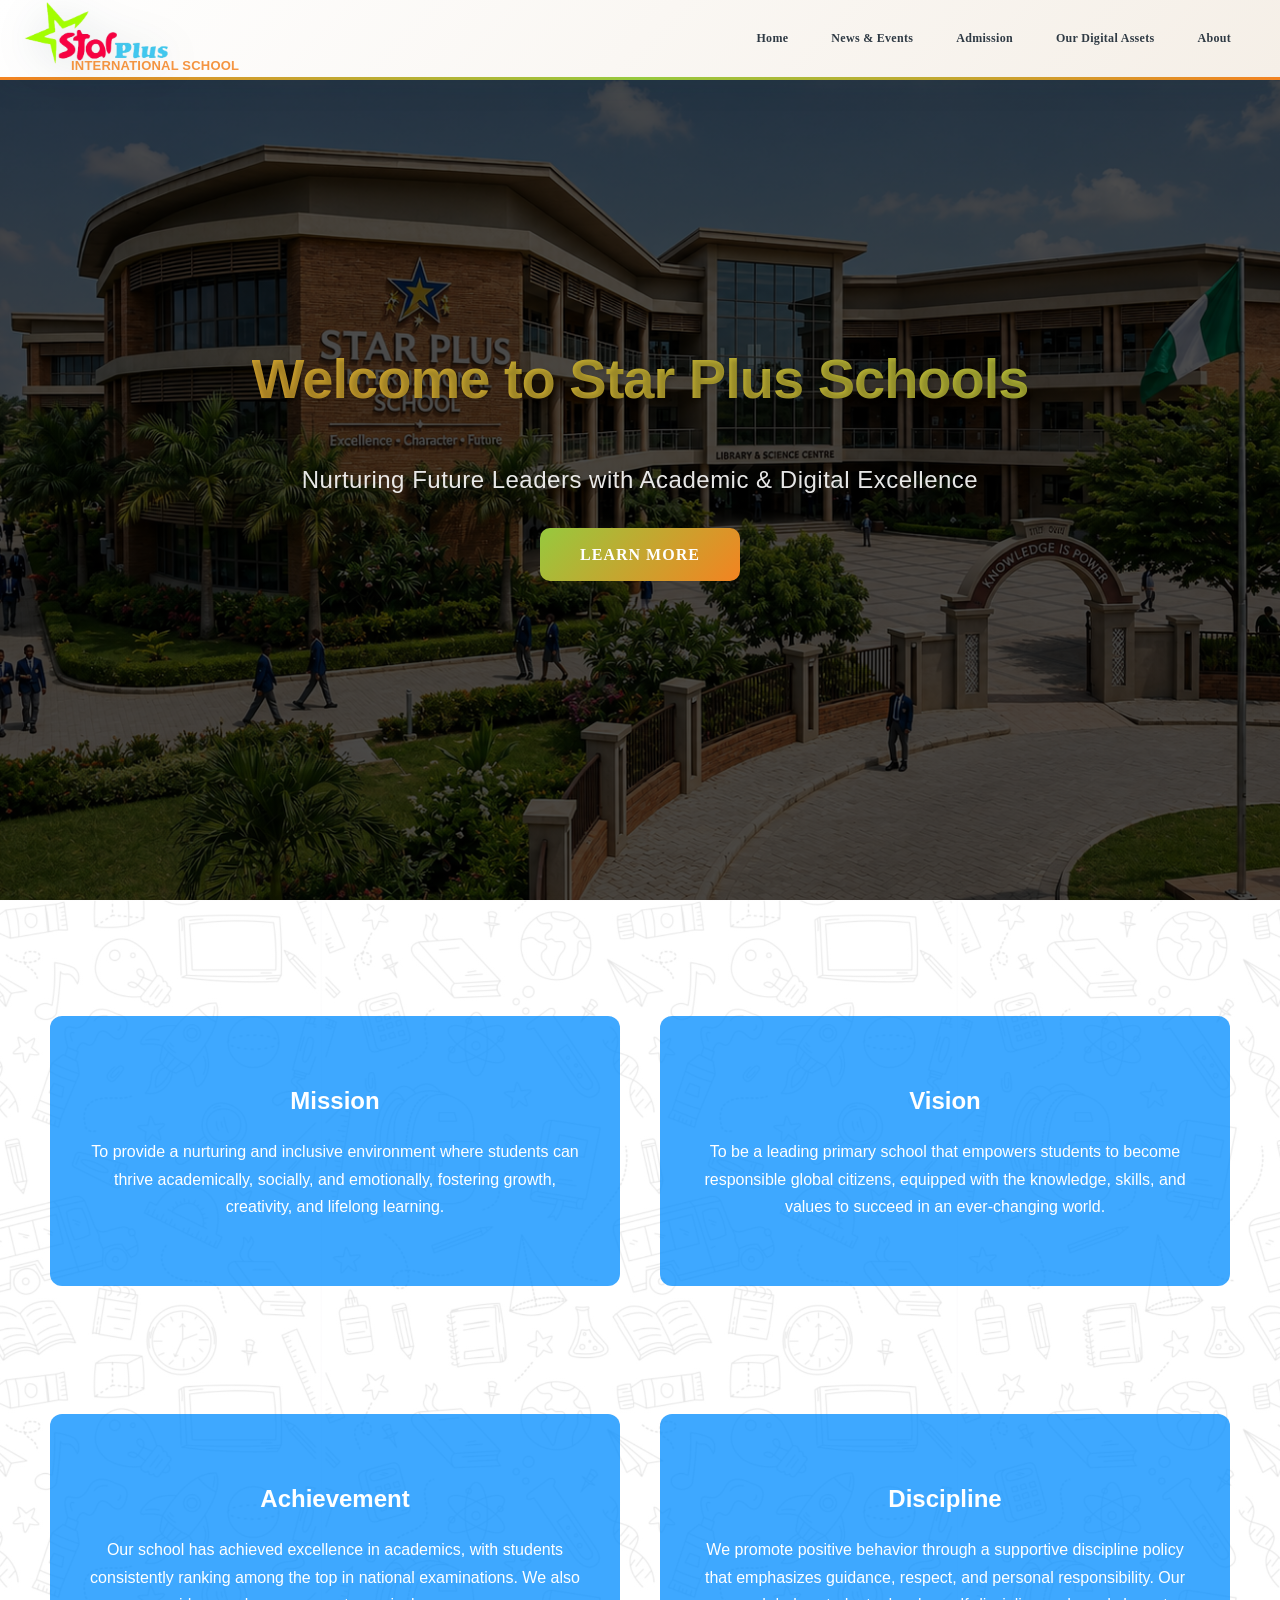
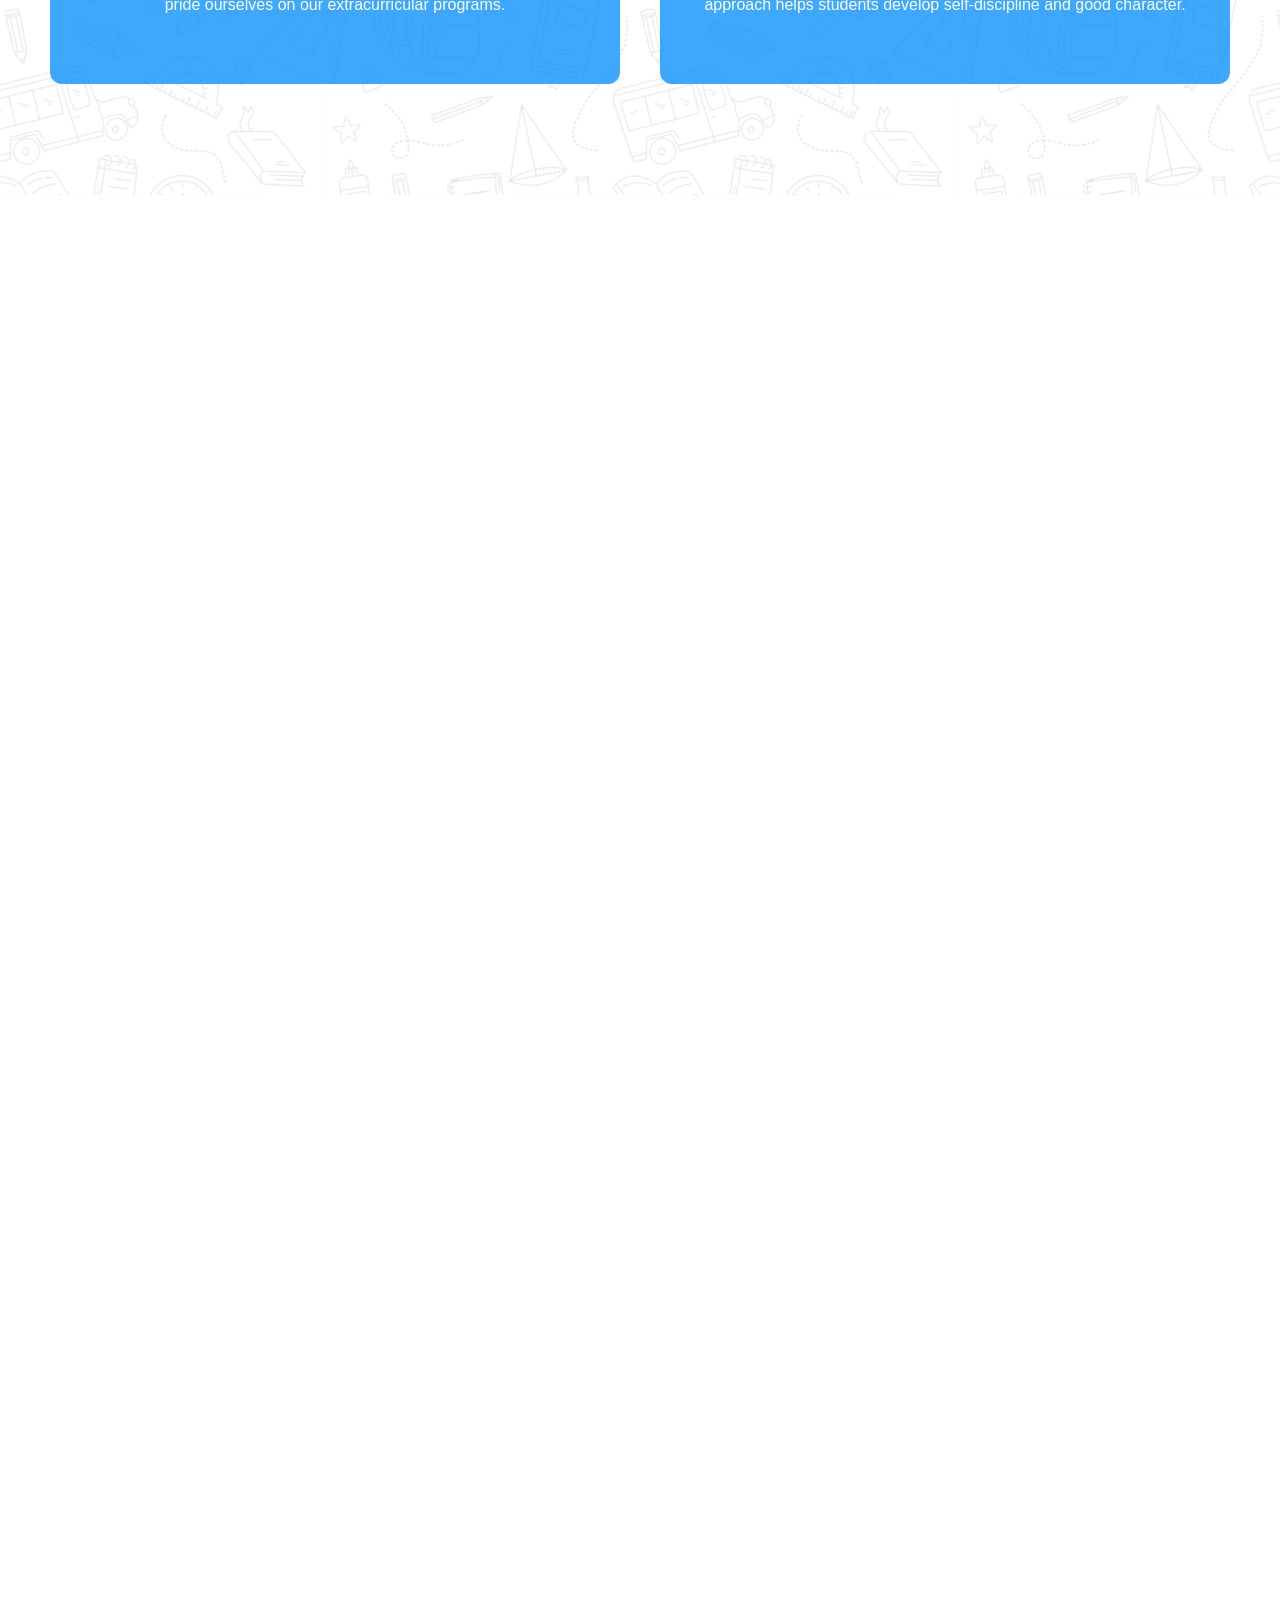
<file: index.html>
<!doctype html>
<html lang="en">
  <head>
    <meta charset="UTF-8" />
    <meta name="viewport" content="width=device-width, initial-scale=1.0" />
    <title>StarPlus International School</title>
    <link rel="icon" class="logo1" href="Star Plus Logo2 modified.png" />
    <link rel="stylesheet" href="welcome.css" />
    <link rel="stylesheet" href="Home.css" />
  </head>
  <body>
    <div class="wholebody">
      <div class="headtab">
        <div class="name">
          <div class="sch">
            <img
              src="Star Plus Logo2 modified.png"
              alt=""
              class="Stp"
              data-image-key="images.logo"
            />
            <b class="Scho int">INTERNATIONAL SCHOOL</b>\
            <!-- <p class="motto">Motto: Learning Through Fun to Achieve Success</p> -->
          </div>
        </div>
        <div class="hamburger" id="hamburger">
          <span></span>
          <span></span>
          <span></span>
        </div>
        <div class="Tabs" id="navTabs">
          <a href="index.html" class="active">Home</a>
          <a href="news.html">News & Events</a>
          <a href="Admission.html">Admission</a>
          <a href="Digital Assets.html">Our Digital Assets</a>
          <a href="About.html">About</a>
        </div>
      </div>

      <!-- Hero Section -->
      <div id="hero" class="bodypage">
        <div class="welcome hero-content">
          <h1 class="Weld" data-content-key="home.heroTitle">
            Welcome to StarPlus International School
          </h1>
          <p class="description" data-content-key="home.heroText">
            At StarPlus International School, we are committed to providing a
            nurturing and inclusive environment where students can thrive
            academically, socially, and emotionally. Our dedicated faculty and
            staff work tirelessly to create a supportive community that fosters
            growth, creativity, and lifelong learning.
          </p>
          <a
            href="About.html"
            class="cta-button"
            data-content-key="home.heroButton"
            >Learn More</a
          >
         <marquee behavior="" direction=""> <p class="motto">Motto: Learning Through Fun to Achieve Success</p> </marquee>
        </div>
      </div>

      <!-- Mission / Vision / First Part Section -->
      <div class="firstpart welcome-section">
        <div class="mission">
          <b class="miss" data-content-key="home.missionTitle">Mission</b>
          <p class="mission-text" data-content-key="home.missionText">
            To provide a nurturing and inclusive environment where students can
            thrive academically, socially, and emotionally, fostering growth,
            creativity, and lifelong learning.
          </p>
        </div>
        <div class="vision">
          <b class="vis" data-content-key="home.visionTitle">Vision</b>
          <p class="vision-text" data-content-key="home.visionText">
            To be a leading primary school that empowers students to become
            responsible global citizens, equipped with the knowledge, skills,
            and values to succeed in an ever-changing world.
          </p>
        </div>
        <div class="achievement">
          <b class="ach" data-content-key="home.achievementTitle"
            >Achievement</b
          >
          <p class="achievement-text" data-content-key="home.achievementText">
            Our school has achieved excellence in academics, with students
            consistently ranking among the top in national examinations. We also
            pride ourselves on our extracurricular programs.
          </p>
        </div>
        <div class="discipline">
          <b class="disc" data-content-key="home.disciplineTitle">Discipline</b>
          <p class="discipline-text" data-content-key="home.disciplineText">
            We promote positive behavior through a supportive discipline policy
            that emphasizes guidance, respect, and personal responsibility. Our
            approach helps students develop self-discipline and good character.
          </p>
        </div>
      </div>

      <!-- Statistics Section -->
      <div class="statistics-section">
        <h2 class="section-title why1" data-content-key="home.sectionTitle">
          Why Choose StarPlus?
        </h2>
        <div class="stats-container">
          <div class="stat-card">
            <h3
              class="stat-number stat-number1"
              data-content-key="home.stat1Value"
            >
              5000+
            </h3>
            <p class="stat-label" data-content-key="home.stat1Label">
              Students Educated
            </p>
          </div>
          <div class="stat-card">
            <h3
              class="stat-number stat-number1"
              data-content-key="home.stat2Value"
            >
              150+
            </h3>
            <p class="stat-label" data-content-key="home.stat2Label">
              Expert Staff Members
            </p>
          </div>
          <div class="stat-card">
            <h3
              class="stat-number stat-number1"
              data-content-key="home.stat3Value"
            >
              25
            </h3>
            <p class="stat-label" data-content-key="home.stat3Label">
              Years of Excellence
            </p>
          </div>
          <div class="stat-card">
            <h3
              class="stat-number stat-number1"
              data-content-key="home.stat4Value"
            >
              97%
            </h3>
            <p class="stat-label" data-content-key="home.stat4Label">
              Success Rate
            </p>
          </div>
        </div>
      </div>

      <!-- Facilities Section -->
      <div class="facilities-section">
        <h2 class="section-title" data-content-key="home.facilitiesHeading">
          Our Facilities
        </h2>
        <div class="facilities-grid">
          <div class="facility-card">
            <div class="facility-icon">📚</div>
            <h3>Modern Library</h3>
            <p>Fully stocked with digital and physical learning resources</p>
          </div>
          <div class="facility-card">
            <div class="facility-icon">🔬</div>
            <h3>Science Lab</h3>
            <p>State-of-the-art equipment for practical learning</p>
          </div>
          <div class="facility-card">
            <div class="facility-icon">💻</div>
            <h3>Computer Lab</h3>
            <p>Latest technology and software for digital literacy</p>
          </div>
          <div class="facility-card">
            <div class="facility-icon">⚽</div>
            <h3>Sports Field</h3>
            <p>Professional facilities for various sports activities</p>
          </div>
          <div class="facility-card">
            <div class="facility-icon">🎨</div>
            <h3>Arts Studio</h3>
            <p>Creative space for painting, sculpture, and design</p>
          </div>
        </div>
      </div>

      <!-- Programs Section -->
      <div class="programs-section">
        <h2 class="section-title" data-content-key="home.programsHeading">
          Our Programs
        </h2>
        <div class="programs-grid">
          <div class="program-card">
            <h3>🎓 Academic Excellence</h3>
            <p>
              Comprehensive curriculum focusing on critical thinking and
              problem-solving skills
            </p>
          </div>
          <div class="program-card">
            <h3>🏅 Sports & Fitness</h3>
            <p>
              Develop physical strength, teamwork, and sportsmanship through
              various activities
            </p>
          </div>
          <div class="program-card">
            <h3>🎭 Arts & Culture</h3>
            <p>
              Express creativity through music, dance, drama, and visual arts
              programs
            </p>
          </div>
          <div class="program-card">
            <h3>💡 STEM Programs</h3>
            <p>
              Hands-on learning in Science, Technology, Engineering, and
              Mathematics
            </p>
          </div>
        </div>
      </div>

      <!-- Testimonials Section -->
      <div class="testimonials-section">
        <h2 class="section-title" data-content-key="home.testimonialsHeading">
          What Parents Say
        </h2>
        <div class="testimonials-container">
          <div class="testimonial-card">
            <p class="testimonial-text">
              "StarPlus International School has transformed my child's
              academic journey. The dedication of the teachers is exceptional!"
            </p>
            <h4 class="testimonial-author">- Mrs. Adeyemi</h4>
            <p class="testimonial-role">Parent, Grade 4</p>
          </div>
          <div class="testimonial-card">
            <p class="testimonial-text">
              "My son loves going to school every day. The environment is safe,
              nurturing, and truly educational."
            </p>
            <h4 class="testimonial-author">- Mr. Okonkwo</h4>
            <p class="testimonial-role">Parent, Grade 5</p>
          </div>
          <div class="testimonial-card">
            <p class="testimonial-text">
              "The facilities and teaching quality are world-class. Highly
              recommended for any parent!"
            </p>
            <h4 class="testimonial-author">- Dr. Chioma</h4>
            <p class="testimonial-role">Parent, Grade 6</p>
          </div>
          <div class="testimonial-card">
            <p class="testimonial-text">
              "Best decision we made for our daughter's education. She's
              thriving academically and socially."
            </p>
            <h4 class="testimonial-author">- Mrs. Ibrahim</h4>
            <p class="testimonial-role">Parent, Grade 3</p>
          </div>
        </div>
      </div>

      <!-- Events Section -->
      <div class="events-section" id="events">
        <h2 class="section-title" data-content-key="home.upcomingEventsHeading">
          Upcoming Events
        </h2>
        <div class="events-container events-list-container">
          <div class="event-card">
            <div class="event-date">
              <span class="date-day">15</span>
              <span class="date-month">APR</span>
            </div>
            <div class="event-details">
              <h3>Annual Sports Day</h3>
              <p class="event-time">🕒 9:00 AM - 4:00 PM</p>
              <p class="event-desc">
                Experience thrilling athletic competitions and team spirit
                celebrations.
              </p>
              <a href="#" class="event-btn">Learn More</a>
            </div>
          </div>
          <div class="event-card">
            <div class="event-date">
              <span class="date-day">22</span>
              <span class="date-month">APR</span>
            </div>
            <div class="event-details">
              <h3>Science Fair 2024</h3>
              <p class="event-time">🕒 10:00 AM - 3:00 PM</p>
              <p class="event-desc">
                Students showcase innovative science projects and experiments.
              </p>
              <a href="#" class="event-btn">Learn More</a>
            </div>
          </div>
          <div class="event-card">
            <div class="event-date">
              <span class="date-day">29</span>
              <span class="date-month">APR</span>
            </div>
            <div class="event-details">
              <h3>Cultural Festival</h3>
              <p class="event-time">🕒 11:00 AM - 5:00 PM</p>
              <p class="event-desc">
                Celebrate diverse cultures through performances and traditional
                displays.
              </p>
              <a href="#" class="event-btn">Learn More</a>
            </div>
          </div>
          <div class="event-card">
            <div class="event-date">
              <span class="date-day">06</span>
              <span class="date-month">MAY</span>
            </div>
            <div class="event-details">
              <h3>Parent-Teacher Conference</h3>
              <p class="event-time">🕒 2:00 PM - 6:00 PM</p>
              <p class="event-desc">
                Interactive session to discuss student progress and development
                plans.
              </p>
              <a href="#" class="event-btn">Learn More</a>
            </div>
          </div>
        </div>
      </div>

      <!-- Teachers & Staff Section -->
      <div class="teachers-section" id="teachers">
        <h2 class="section-title" data-content-key="home.meetEducatorsHeading">
          Meet Our Educators
          <div class="teachers-container" id="educators-container">
        </h2>
        <div class="teachers-container" id="educators-container">
          <div class="teacher-card">
            <div class="teacher-image">
              <div class="teacher-image">👩‍🏫</div>
            </div>
            <h3 class="teacher-name">Mr. Obi Aminu</h3>
            <p class="teacher-subject">Principal & Founder</p>
            <p class="teacher-bio">
              20+ years of educational leadership and curriculum development
              expertise.
            </p>
            <div class="teacher-social">
              <a href="#">📧</a>
              <a href="#">🔗</a>
            </div>
          </div>
          <div class="teacher-card">
            <div class="teacher-image">👩‍🏫</div>
            <h3 class="teacher-name">Mrs. Folake Adebayo</h3>
            <p class="teacher-subject">Mathematics Head</p>
            <p class="teacher-bio">
              Specializes in making complex concepts simple and engaging for
              students.
            </p>
            <div class="teacher-social">
              <a href="#">📧</a>
              <a href="#">🔗</a>
            </div>
          </div>
          <div class="teacher-card">
            <div class="teacher-image">👨‍🏫</div>
            <h3 class="teacher-name">Dr. Ikechukwu Nwosu</h3>
            <p class="teacher-subject">Science Department Lead</p>
            <p class="teacher-bio">
              PhD in Educational Sciences with focus on practical learning
              methods.
            </p>
            <div class="teacher-social">
              <a href="#">📧</a>
              <a href="#">🔗</a>
            </div>
          </div>
          <div class="teacher-card">
            <div class="teacher-image">👩‍🏫</div>
            <h3 class="teacher-name">Ms. Zainab Alabi</h3>
            <p class="teacher-subject">Languages & Literature</p>
            <p class="teacher-bio">
              Passionate about fostering a love for reading and creative
              expression.
            </p>
            <div class="teacher-social">
              <a href="#">📧</a>
              <a href="#">🔗</a>
            </div>
          </div>
          <div class="teacher-card">
            <div class="teacher-image">👨‍🏫</div>
            <h3 class="teacher-name">Mr. Chinedu Eze</h3>
            <p class="teacher-subject">Physical Education</p>
            <p class="teacher-bio">
              Certified sports trainer dedicated to building healthy, active
              students.
            </p>
            <div class="teacher-social">
              <a href="#">📧</a>
              <a href="#">🔗</a>
            </div>
          </div>
          <div class="teacher-card">
            <div class="teacher-image">👩‍🏫</div>
            <h3 class="teacher-name">Ms. Adekunle Adeola</h3>
            <p class="teacher-subject">Arts & Creativity</p>
            <p class="teacher-bio">
              Encourages students to express themselves through art, music, and
              design.
            </p>
            <div class="teacher-social">
              <a href="#">📧</a>
              <a href="#">🔗</a>
            </div>
          </div>
        </div>
      </div>

      <!-- Gallery Section -->
      <div class="gallery-section">
        <h2 class="section-title">Gallery</h2>
        <div class="gallery-container">
          <div class="gallery-item">
            <img
              src="School Structure.png"
              alt="School Campus"
              data-image-key="images.galleryCampus"
            />
            <p class="gallery-texts">Our Beautiful Campus</p>
          </div>
          <div class="gallery-item">
            <img
              src="pjt3.jpg"
              alt="Student Activities"
              data-image-key="images.galleryActivities"
            />
            <p class="gallery-texts">Student Activities</p>
          </div>
          <div class="gallery-item">
            <img
              src="pjt4.jpg"
              alt="Classroom Learning"
              data-image-key="images.galleryClassroom"
            />
            <p class="gallery-texts">Interactive Learning</p>
          </div>
          <div class="gallery-item">
            <img
              src="pjt5.png"
              alt="Graduation"
              data-image-key="images.galleryGraduation"
            />
            <p class="gallery-texts">Celebration Moments</p>
          </div>
          <div class="gallery-item">
            <img
              src="AI Powered Translator.png"
              alt="Technology"
              data-image-key="images.galleryTechnology"
            />
            <p class="gallery-texts">Modern Technology</p>
          </div>
          <div class="gallery-item">
            <img
              src="Secure.png"
              alt="Safety"
              data-image-key="images.gallerySafety"
            />
            <p class="gallery-texts">Safe Environment</p>
          </div>
        </div>
      </div>

      <!-- Newsletter Section -->
      <div class="newsletter-section">
        <h2>Stay Updated</h2>
        <p>Subscribe to our newsletter for latest news and updates</p>
        <form class="newsletter-form">
          <input type="email" placeholder="Enter your email" required />
          <button class="Subscribe" type="submit">Subscribe</button>
        </form>
      </div>

      <!-- Footer -->
      <footer class="footer">
        <div class="footer-content">
          <div class="footer-section">
            <h4>About Us</h4>
            <p>
              StarPlus International School is dedicated to nurturing young
              minds and building bright futures through quality education.
            </p>
          </div>
          <div class="footer-section">
            <h4>Quick Links</h4>
            <ul>
              <li><a href="index.html">Home</a></li>
              <li><a href="About.html">About</a></li>
              <li><a href="Admission.html">Admission</a></li>
              <li><a href="news.html">News</a></li>
            </ul>
          </div>
          <div class="footer-section">
            <h4>Contact Info</h4>
            <p>📞 Phone: +234 805-3173-404 & +234 701-1876-479</p>
            <p>📧 Email: starplusintschool@gmail.com</p>
            <p>
              📍 Address: 12, Abiodun Ibikunle Street, Off Oyetoro, Omiata Bus Stop, Ekoro Road, Abule Egba, Lagos.
            </p>
            <p>🪩 www.starplusintschool.com</p>
          </div>
          <div class="footer-section">
            <h4>Follow Us</h4>
            <div class="social-links">
              <a href="#">Facebook</a>
              <a href="#">Twitter</a>
              <a href="#">Instagram</a>
            </div>
          </div>
        </div>
        <div class="footer-bottom">
          <p>
            &copy; 2026 StarPlus International School. All rights reserved.
          </p>
          <p style="margin-top: 6px">
            <a href="login.html" id="adminLoginTrigger" class="admin-login-link"
              >Admin Login</a
            >
            <a
              href="#"
              id="adminLogoutBtn"
              class="admin-login-link"
              data-admin-only
              style="display: none"
              >Logout</a
            >
          </p>
        </div>
      </footer>

      

      <!-- Back to Top Button -->
      <a href="#hero"><button class="back-to-top" id="backToTop">↑</button></a>
    </div>

    <!-- Correct Sequential Script Loading -->
    <script src="content-store.js"></script>
    <script src="content-manager.js"></script>
    <script src="Home.js"></script>
  </body>
 </html>
</file>
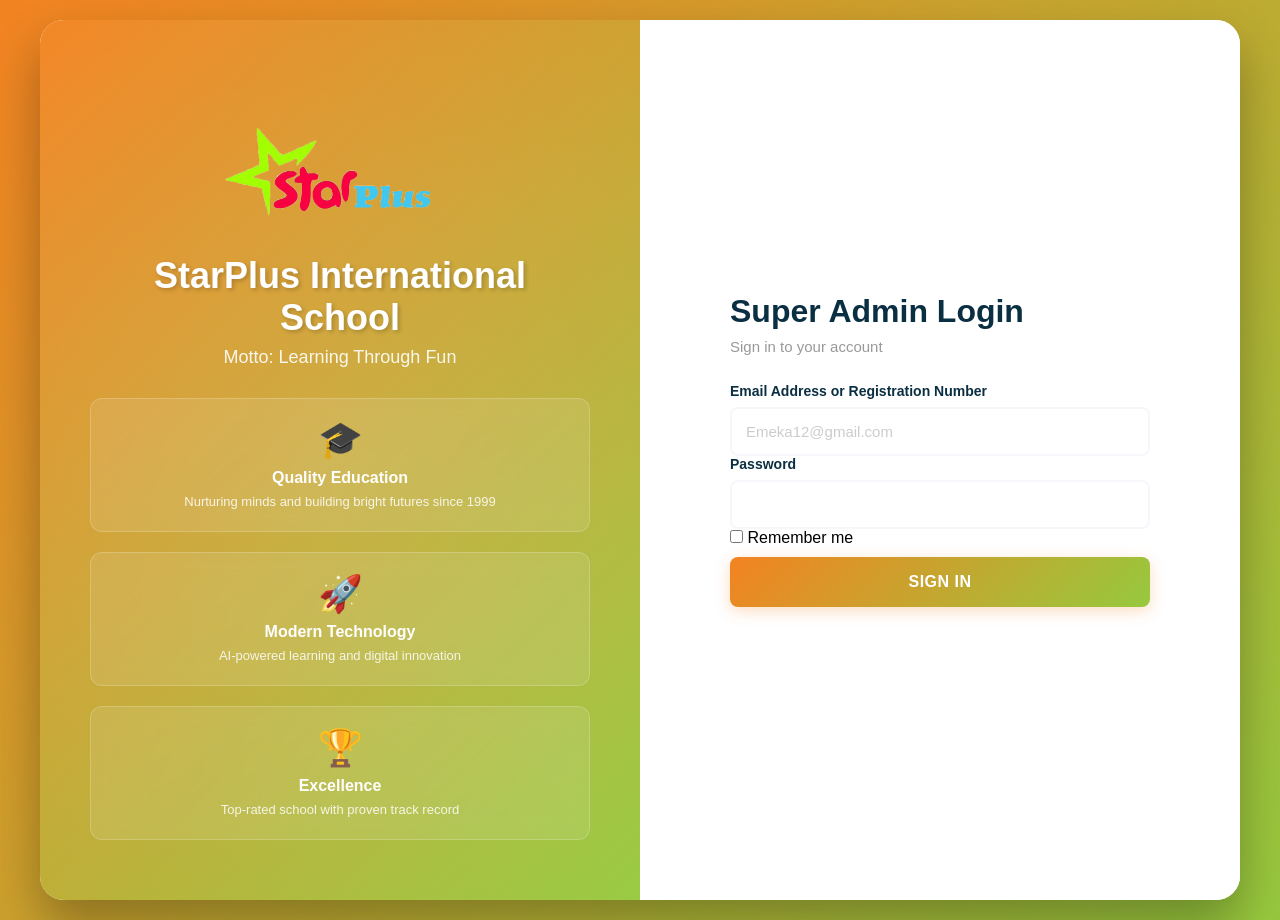
<file: admin.html>
<!doctype html>
<html lang="en">
  <head>
    <meta charset="UTF-8" />
    <script>
      function verifyAdminSession() {
        if (sessionStorage.getItem("isAdminLoggedIn") !== "true") {
          window.location.replace("login.html");
        }
      }

      verifyAdminSession();

      window.addEventListener("pageshow", function (event) {
        if (
          event.persisted ||
          (window.performance && window.performance.navigation.type === 2)
        ) {
          verifyAdminSession();
        }
      });
    </script>
    <meta name="viewport" content="width=device-width, initial-scale=1.0" />
    <title>Super Admin Dashboard - StarPlus International School</title>
    <style>
      :root {
        --primary: #f38321;
        --primary-hover: #d66f14;
        --secondary: #96c93e;
        --secondary-hover: #7eb32a;
        --dark: #0a2f42;
        --light: #f4f7f9;
        --white: #ffffff;
        --text-main: #2c3e50;
        --text-muted: #7f8c8d;
        --border-color: #e2e8f0;
        --shadow-sm: 0 2px 4px rgba(0, 0, 0, 0.04);
        --shadow-md: 0 4px 12px rgba(0, 0, 0, 0.08);
      }

      * {
        box-sizing: border-box;
      }

      html,
      body {
        height: 100%;
        margin: 0;
        padding: 0;
        font-family:
          "Segoe UI",
          system-ui,
          -apple-system,
          sans-serif;
        background: var(--light);
        color: var(--text-main);
      }

      body {
        display: flex;
        flex-direction: column;
        overflow: hidden;
      }

      /* Clean Mobile-First Top Header */
      header {
        height: 60px;
        background: var(--dark);
        color: white;
        padding: 0 20px;
        display: flex;
        justify-content: space-between;
        align-items: center;
        box-shadow: 0 2px 8px rgba(0, 0, 0, 0.15);
        z-index: 1000;
        position: relative;
      }

      .header-title-wrap h2 {
        margin: 0;
        font-size: 18px;
        font-weight: 700;
        letter-spacing: 0.3px;
        white-space: nowrap;
      }

      /* Desktop Actions Container */
      .header-actions-desktop {
        display: flex;
        align-items: center;
        gap: 12px;
      }

      .btn-site-preview {
        color: white;
        text-decoration: none;
        font-weight: 600;
        font-size: 13px;
        padding: 6px 12px;
        border-radius: 6px;
        background: rgba(255, 255, 255, 0.1);
        transition: background 0.2s;
        white-space: nowrap;
      }

      .btn-site-preview:hover {
        background: rgba(255, 255, 255, 0.2);
      }

      .btn-logout {
        background: #e74c3c;
        color: white;
        border: none;
        padding: 6px 14px;
        border-radius: 6px;
        font-weight: 600;
        font-size: 13px;
        cursor: pointer;
        transition: background 0.2s;
        white-space: nowrap;
      }

      .btn-logout:hover {
        background: #c0392b;
      }

      /* Hamburger Menu Toggle Icon */
      .hamburger-btn {
        display: none;
        background: transparent;
        border: none;
        color: white;
        font-size: 26px;
        cursor: pointer;
        padding: 4px 8px;
        line-height: 1;
      }

      /* Dashboard Split Layout */
      .dashboard-wrapper {
        display: flex;
        flex: 1;
        height: calc(100vh - 60px);
        overflow: hidden;
        position: relative;
      }

      /* Sidebar Navigation (Desktop / Mobile Drawer) */
      .sidebar-nav {
        width: 250px;
        min-width: 250px;
        background: var(--white);
        border-right: 1px solid var(--border-color);
        padding: 20px 12px;
        display: flex;
        flex-direction: column;
        gap: 8px;
        height: 100%;
        overflow-y: auto;
        transition: transform 0.3s ease-in-out;
      }

      .tab-btn {
        display: flex;
        align-items: center;
        gap: 12px;
        padding: 12px 16px;
        border: none;
        background: transparent;
        color: var(--text-main);
        font-weight: 600;
        font-size: 14px;
        cursor: pointer;
        border-radius: 8px;
        text-align: left;
        transition: all 0.2s;
      }

      .tab-btn:hover {
        background: rgba(243, 131, 33, 0.08);
        color: var(--primary);
      }

      .tab-btn.active {
        background: var(--primary);
        color: white;
      }

      /* Mobile Drawer Actions (Hidden on Desktop) */
      .mobile-actions {
        display: none;
        flex-direction: column;
        gap: 10px;
        margin-top: auto;
        padding-top: 15px;
        border-top: 1px solid var(--border-color);
      }

      /* Backdrop Overlay for Mobile Drawer */
      .drawer-overlay {
        display: none;
        position: fixed;
        top: 60px;
        left: 0;
        right: 0;
        bottom: 0;
        background: rgba(10, 47, 66, 0.5);
        z-index: 800;
        backdrop-filter: blur(2px);
      }

      .drawer-overlay.active {
        display: block;
      }

      /* Content Area */
      .container {
        flex: 1;
        height: 100%;
        overflow-y: auto;
        padding: 24px;
      }

      .tab-content {
        display: none;
      }

      .tab-content.active {
        display: block;
      }

      .page-header {
        margin-bottom: 20px;
      }

      .page-header h2 {
        margin: 0 0 4px 0;
        font-size: 22px;
        color: var(--dark);
      }

      .page-header p {
        margin: 0;
        color: var(--text-muted);
        font-size: 13px;
      }

      /* Responsive Section Grid */
      .section-grid {
        display: grid;
        grid-template-columns: repeat(auto-fit, minmax(320px, 1fr));
        gap: 20px;
      }

      .form-section {
        background: var(--white);
        border: 1px solid var(--border-color);
        padding: 20px;
        border-radius: 12px;
        box-shadow: var(--shadow-sm);
      }

      .form-section h3 {
        margin: 0 0 16px 0;
        font-size: 16px;
        color: var(--dark);
        padding-bottom: 8px;
        border-bottom: 2px solid var(--light);
      }

      .form-group {
        margin-bottom: 14px;
        display: flex;
        flex-direction: column;
      }

      label {
        font-weight: 600;
        margin-bottom: 6px;
        font-size: 13px;
        color: var(--dark);
      }

      input[type="text"],
      input[type="email"],
      input[type="date"],
      textarea {
        width: 100%;
        padding: 10px 12px;
        border: 1px solid var(--border-color);
        border-radius: 6px;
        font-size: 14px;
        font-family: inherit;
        background: #fafbfc;
      }

      input:focus,
      textarea:focus {
        outline: none;
        border-color: var(--primary);
        background: white;
      }

      button.submit-btn {
        background: var(--secondary);
        color: white;
        border: none;
        padding: 12px 16px;
        font-weight: 700;
        font-size: 14px;
        cursor: pointer;
        border-radius: 6px;
        width: 100%;
        margin-top: 6px;
        transition: background 0.2s;
      }

      button.submit-btn:hover {
        background: var(--secondary-hover);
      }

      .item-list {
        margin-top: 16px;
        display: flex;
        flex-direction: column;
        gap: 8px;
      }

      .item-row {
        display: flex;
        justify-content: space-between;
        align-items: center;
        padding: 10px 12px;
        background: var(--light);
        border-radius: 6px;
        border: 1px solid var(--border-color);
        font-size: 13px;
        gap: 10px;
      }

      .action-btns {
        display: flex;
        gap: 6px;
        flex-shrink: 0;
      }

      .edit-btn {
        background: #3498db;
        color: white;
        border: none;
        padding: 5px 10px;
        border-radius: 4px;
        cursor: pointer;
        font-size: 12px;
        font-weight: 600;
      }

      .delete-btn {
        background: #e74c3c;
        color: white;
        border: none;
        padding: 5px 10px;
        border-radius: 4px;
        cursor: pointer;
        font-size: 12px;
        font-weight: 600;
      }

      .table-wrapper {
        width: 100%;
        overflow-x: auto;
        border-radius: 8px;
        border: 1px solid var(--border-color);
        -webkit-overflow-scrolling: touch;
      }

      .app-table {
        width: 100%;
        border-collapse: collapse;
        min-width: 600px;
      }

      .app-table th,
      .app-table td {
        padding: 10px 12px;
        text-align: left;
        font-size: 13px;
      }

      .app-table th {
        background-color: var(--dark);
        color: white;
      }

      .clear-btn {
        background: #e74c3c;
        color: white;
        border: none;
        padding: 10px 14px;
        border-radius: 6px;
        cursor: pointer;
        margin-top: 12px;
        font-weight: 600;
        font-size: 13px;
      }

      /* --- MOBILE & TABLET DRAWER MODE --- */
      @media (max-width: 900px) {
        .hamburger-btn {
          display: block; /* Show Hamburger Toggle */
        }

        .header-actions-desktop {
          display: none; /* Hide Desktop Header Actions */
        }

        .sidebar-nav {
          position: fixed;
          top: 60px;
          left: 0;
          bottom: 0;
          height: calc(100vh - 60px);
          z-index: 900;
          transform: translateX(-100%); /* Hidden off-screen by default */
          box-shadow: 4px 0 15px rgba(0, 0, 0, 0.1);
        }

        .sidebar-nav.open {
          transform: translateX(0); /* Slide into view */
        }

        .mobile-actions {
          display: flex; /* Show links inside drawer on mobile */
        }

        .container {
          padding: 16px;
        }

        .section-grid {
          grid-template-columns: 1fr;
        }
      }
    </style>
  </head>
  <body>
    <!-- HEADER -->
    <header>
      <div class="header-title-wrap">
        <h2>StarPlus Admin Dashboard</h2>
      </div>

      <!-- Desktop Header Actions -->
      <div class="header-actions-desktop">
        <a href="index.html" class="btn-site-preview">View Main Site →</a>
        <button class="btn-logout" onclick="logoutAdmin()">Log Out</button>
      </div>

      <!-- Mobile Hamburger Button -->
      <button
        class="hamburger-btn"
        id="menuToggle"
        onclick="toggleSidebar()"
        aria-label="Toggle Navigation"
      >
        ☰
      </button>
    </header>

    <!-- BACKDROP OVERLAY FOR MOBILE DRAWER -->
    <div
      class="drawer-overlay"
      id="drawerOverlay"
      onclick="toggleSidebar()"
    ></div>

    <!-- DASHBOARD LAYOUT -->
    <div class="dashboard-wrapper">
      <!-- SIDEBAR DRAWER -->
      <nav class="sidebar-nav" id="sidebarNav">
        <button class="tab-btn active" onclick="handleTabClick('tab-home')">
          🏠 Home Page
        </button>
        <button class="tab-btn" onclick="handleTabClick('tab-about')">
          ℹ️ About Us Page
        </button>
        <button class="tab-btn" onclick="handleTabClick('tab-admission')">
          🎓 Admission Page
        </button>
        <button class="tab-btn" onclick="handleTabClick('tab-digital')">
          💻 Digital Assets
        </button>
        <button class="tab-btn" onclick="handleTabClick('tab-news')">
          📰 News & Events
        </button>

        <!-- Mobile Drawer Action Buttons -->
        <div class="mobile-actions">
          <a
            href="index.html"
            class="btn-site-preview"
            style="background: var(--dark); text-align: center"
            >View Main Site →</a
          >
          <button class="btn-logout" onclick="logoutAdmin()">Log Out</button>
        </div>
      </nav>

      <!-- CONTENT CONTAINER -->
      <div class="container">
        <!-- PAGE 1: HOME PAGE -->
        <div id="tab-home" class="tab-content active">
          <div class="page-header">
            <h2>Home Page Content</h2>
            <p>
              Manage the hero banner, welcome section, educators, and
              testimonials for index.html.
            </p>
          </div>

          <div class="section-grid">
            <div class="form-section">
              <h3>Hero Banner Section</h3>
              <form id="form-hero">
                <div class="form-group">
                  <label>Hero Title</label>
                  <input type="text" id="hero-title" required />
                </div>
                <div class="form-group">
                  <label>Hero Subtitle</label>
                  <textarea id="hero-sub" rows="3" required></textarea>
                </div>
                <button type="submit" class="submit-btn">
                  Update Hero Section
                </button>
              </form>
            </div>

            <div class="form-section">
              <h3>Welcome Section</h3>
              <form id="form-welcome">
                <div class="form-group">
                  <label>Heading</label>
                  <input type="text" id="wel-head" required />
                </div>
                <div class="form-group">
                  <label>Body Text</label>
                  <textarea id="wel-body" rows="3" required></textarea>
                </div>
                <button type="submit" class="submit-btn">
                  Update Welcome Text
                </button>
              </form>
            </div>

            <div class="form-section">
              <h3>Meet Our Educators</h3>
              <form id="form-educators">
                <input type="hidden" id="edu-id" />
                <div class="form-group">
                  <label>Full Name *</label>
                  <input type="text" id="edu-name" required />
                </div>
                <div class="form-group">
                  <label>Position / Subject *</label>
                  <input
                    type="text"
                    id="edu-position"
                    placeholder="e.g. Principal & Founder / Mathematics Head"
                    required
                  />
                </div>
                <div class="form-group">
                  <label>Bio / Details *</label>
                  <textarea
                    id="edu-bio"
                    rows="2"
                    placeholder="Short description..."
                    required
                  ></textarea>
                </div>
                <div class="form-group">
                  <label>Email Address</label>
                  <input
                    type="email"
                    id="edu-email"
                    placeholder="teacher@starplus.com"
                  />
                </div>
                <div class="form-group">
                  <label>Phone / Contact Link</label>
                  <input type="text" id="edu-phone" placeholder="+234..." />
                </div>
                <div class="form-group">
                  <label>Profile Picture URL or Upload Image *</label>
                  <input
                    type="text"
                    id="edu-image"
                    placeholder="Image path (e.g., Italian.jpg)"
                    required
                  />
                  <input
                    type="file"
                    id="edu-file"
                    accept="image/*"
                    style="margin-top: 8px"
                  />
                </div>
                <button type="submit" class="submit-btn">Save Educator</button>
              </form>
              <div class="item-list" id="list-educators"></div>
            </div>

            <div class="form-section">
              <h3>Testimonials</h3>
              <form id="form-testimonials">
                <input type="hidden" id="tst-id" />
                <div class="form-group">
                  <label>Author Name</label>
                  <input type="text" id="tst-author" required />
                </div>
                <div class="form-group">
                  <label>Role / Details</label>
                  <input type="text" id="tst-role" required />
                </div>
                <div class="form-group">
                  <label>Testimonial Text</label>
                  <textarea id="tst-text" rows="3" required></textarea>
                </div>
                <button type="submit" class="submit-btn">
                  Save Testimonial
                </button>
              </form>
              <div class="item-list" id="list-testimonials"></div>
            </div>
          </div>
        </div>

        <!-- PAGE 2: ABOUT US -->
        <div id="tab-about" class="tab-content">
          <div class="page-header">
            <h2>About Us Page Content</h2>
            <p>
              Manage the school timeline, core values, leadership, and
              facilities for About.html.
            </p>
          </div>

          <div class="section-grid">
            <div class="form-section">
              <h3>Our Journey</h3>
              <form id="form-journey">
                <input type="hidden" id="jny-id" />
                <div class="form-group">
                  <label>Year</label
                  ><input type="text" id="jny-year" required />
                </div>
                <div class="form-group">
                  <label>Title</label
                  ><input type="text" id="jny-title" required />
                </div>
                <div class="form-group">
                  <label>Description</label>
                  <textarea id="jny-desc" rows="2" required></textarea>
                </div>
                <button type="submit" class="submit-btn">Save Journey</button>
              </form>
              <div class="item-list" id="list-journey"></div>
            </div>

            <div class="form-section">
              <h3>Core Values</h3>
              <form id="form-values">
                <input type="hidden" id="val-id" />
                <div class="form-group">
                  <label>Title</label
                  ><input type="text" id="val-title" required />
                </div>
                <div class="form-group">
                  <label>Description</label>
                  <textarea id="val-desc" rows="2" required></textarea>
                </div>
                <button type="submit" class="submit-btn">Save Value</button>
              </form>
              <div class="item-list" id="list-values"></div>
            </div>

            <div class="form-section">
              <h3>Recognitions</h3>
              <form id="form-recognitions">
                <input type="hidden" id="rec-id" />
                <div class="form-group">
                  <label>Title</label
                  ><input type="text" id="rec-title" required />
                </div>
                <div class="form-group">
                  <label>Details</label>
                  <textarea id="rec-body" rows="2" required></textarea>
                </div>
                <div class="form-group">
                  <label>Icon Symbol</label>
                  <input type="text" id="rec-icon" placeholder="🏅" />
                </div>
                <button type="submit" class="submit-btn">
                  Save Recognition
                </button>
              </form>
              <div class="item-list" id="list-recognitions"></div>
            </div>

            <div class="form-section">
              <h3>Leadership</h3>
              <form id="form-leadership">
                <input type="hidden" id="ldr-id" />
                <div class="form-group">
                  <label>Name</label
                  ><input type="text" id="ldr-name" required />
                </div>
                <div class="form-group">
                  <label>Title</label
                  ><input type="text" id="ldr-title" required />
                </div>
                <div class="form-group">
                  <label>Bio</label>
                  <textarea id="ldr-bio" rows="2" required></textarea>
                </div>
                <div class="form-group">
                  <label>Image Path</label>
                  <input type="text" id="ldr-image" required />
                </div>
                <button type="submit" class="submit-btn">Save Leader</button>
              </form>
              <div class="item-list" id="list-leadership"></div>
            </div>

            <div class="form-section">
              <h3>Facilities</h3>
              <form id="form-facilities">
                <input type="hidden" id="fac-id" />
                <div class="form-group">
                  <label>Facility Name</label>
                  <input type="text" id="fac-name" required />
                </div>
                <div class="form-group">
                  <label>Description</label>
                  <textarea id="fac-desc" rows="2" required></textarea>
                </div>
                <div class="form-group">
                  <label>Image Path</label>
                  <input type="text" id="fac-image" required />
                </div>
                <button type="submit" class="submit-btn">Save Facility</button>
              </form>
              <div class="item-list" id="list-facilities"></div>
            </div>
          </div>
        </div>

        <!-- PAGE 3: ADMISSION -->
        <div id="tab-admission" class="tab-content">
          <div class="page-header">
            <h2>Admission Page Content</h2>
            <p>
              View student applications and update admission steps, FAQs, and
              requirements.
            </p>
          </div>

          <div class="form-section" style="margin-bottom: 24px">
            <h3>Submitted Online Applications</h3>
            <div class="table-wrapper">
              <table class="app-table">
                <thead>
                  <tr>
                    <th>Date</th>
                    <th>Student Name</th>
                    <th>Class</th>
                    <th>Parent Name</th>
                    <th>Contact Details</th>
                    <th>Action</th>
                  </tr>
                </thead>
                <tbody id="list-applications">
                  <!-- Populated dynamically via admin.js -->
                </tbody>
              </table>
            </div>
            <button
              type="button"
              class="clear-btn"
              onclick="clearAllApplications()"
            >
              Clear All Submissions
            </button>
          </div>

          <div class="section-grid">
            <div class="form-section">
              <h3>Requirements</h3>
              <form id="form-requirements">
                <input type="hidden" id="req-id" />
                <div class="form-group">
                  <label>Category</label
                  ><input type="text" id="req-cat" required />
                </div>
                <div class="form-group">
                  <label>Details</label>
                  <textarea id="req-details" rows="2" required></textarea>
                </div>
                <button type="submit" class="submit-btn">
                  Save Requirement
                </button>
              </form>
              <div class="item-list" id="list-requirements"></div>
            </div>

            <div class="form-section">
              <h3>Steps</h3>
              <form id="form-steps">
                <input type="hidden" id="stp-id" />
                <div class="form-group">
                  <label>Step Number</label>
                  <input type="text" id="stp-num" placeholder="01" required />
                </div>
                <div class="form-group">
                  <label>Title</label
                  ><input type="text" id="stp-title" required />
                </div>
                <div class="form-group">
                  <label>Description</label>
                  <textarea id="stp-desc" rows="2" required></textarea>
                </div>
                <button type="submit" class="submit-btn">Save Step</button>
              </form>
              <div class="item-list" id="list-steps"></div>
            </div>

            <div class="form-section">
              <h3>Available Classes</h3>
              <form id="form-classes">
                <input type="hidden" id="cls-id" />
                <div class="form-group">
                  <label>Class Name</label>
                  <input type="text" id="cls-name" required />
                </div>
                <div class="form-group">
                  <label>Age Group</label>
                  <input type="text" id="cls-age" required />
                </div>
                <div class="form-group">
                  <label>Capacity</label>
                  <input type="text" id="cls-capacity" required />
                </div>
                <button type="submit" class="submit-btn">Save Class</button>
              </form>
              <div class="item-list" id="list-classes"></div>
            </div>

            <div class="form-section">
              <h3>FAQs</h3>
              <form id="form-faqs">
                <input type="hidden" id="faq-id" />
                <div class="form-group">
                  <label>Question</label
                  ><input type="text" id="faq-q" required />
                </div>
                <div class="form-group">
                  <label>Answer</label>
                  <textarea id="faq-a" rows="2" required></textarea>
                </div>
                <button type="submit" class="submit-btn">Save FAQ</button>
              </form>
              <div class="item-list" id="list-faqs"></div>
            </div>

            <div class="form-section">
              <h3>Admission Notice Settings</h3>
              <form id="form-notice">
                <div class="form-group">
                  <label>Title</label
                  ><input type="text" id="ntc-title" required />
                </div>
                <div class="form-group">
                  <label>Note</label>
                  <textarea id="ntc-note" rows="2" required></textarea>
                </div>
                <button type="submit" class="submit-btn">Update Notice</button>
              </form>
            </div>
          </div>
        </div>

        <!-- PAGE 4: DIGITAL ASSETS -->
        <div id="tab-digital" class="tab-content">
          <div class="page-header">
            <h2>Digital Assets Management</h2>
            <p>
              Manage innovation showcases and digital tools for Digital Assets
              page.
            </p>
          </div>

          <div class="section-grid">
            <div class="form-section">
              <h3>Digital Innovations</h3>
              <form id="form-innovations">
                <input type="hidden" id="ino-id" />
                <div class="form-group">
                  <label>Title</label
                  ><input type="text" id="ino-title" required />
                </div>
                <div class="form-group">
                  <label>Category</label
                  ><input type="text" id="ino-cat" required />
                </div>
                <div class="form-group">
                  <label>Description</label>
                  <textarea id="ino-desc" rows="2" required></textarea>
                </div>
                <div class="form-group">
                  <label>Image Path</label>
                  <input type="text" id="ino-image" required />
                </div>
                <button type="submit" class="submit-btn">
                  Save Innovation Asset
                </button>
              </form>
              <div class="item-list" id="list-innovations"></div>
            </div>
          </div>
        </div>

        <!-- PAGE 5: NEWS & EVENTS -->
        <div id="tab-news" class="tab-content">
          <div class="page-header">
            <h2>News & Events Management</h2>
            <p>
              Update calendar headers, upcoming events, news stories, and
              gallery images.
            </p>
          </div>

          <div class="section-grid">
            <div class="form-section">
              <h3>Calendar Settings</h3>
              <form id="form-calendar-header">
                <div class="form-group">
                  <label>Calendar Month & Year Heading</label>
                  <input
                    type="text"
                    id="cal-heading"
                    placeholder="e.g. August 2026"
                    required
                  />
                </div>
                <button type="submit" class="submit-btn">
                  Update Calendar Title
                </button>
              </form>
            </div>

            <div class="form-section">
              <h3>Upcoming Events</h3>
              <form id="form-events">
                <input type="hidden" id="evt-id" />
                <div class="form-group">
                  <label>Title</label
                  ><input type="text" id="evt-title" required />
                </div>
                <div class="form-group">
                  <label>Date</label
                  ><input type="date" id="evt-date" required />
                </div>
                <div class="form-group">
                  <label>Time</label>
                  <input
                    type="text"
                    id="evt-time"
                    placeholder="09:00 AM"
                    required
                  />
                </div>
                <div class="form-group">
                  <label>Location</label>
                  <input type="text" id="evt-location" required />
                </div>
                <div class="form-group">
                  <label>Description</label>
                  <textarea id="evt-desc" rows="2" required></textarea>
                </div>
                <button type="submit" class="submit-btn">Save Event</button>
              </form>
              <div class="item-list" id="list-events"></div>
            </div>

            <div class="form-section">
              <h3>News Articles</h3>
              <form id="form-news">
                <input type="hidden" id="nws-id" />
                <div class="form-group">
                  <label>Article Title</label>
                  <input type="text" id="nws-title" required />
                </div>
                <div class="form-group">
                  <label>Date</label
                  ><input type="date" id="nws-date" required />
                </div>
                <div class="form-group">
                  <label>Category</label
                  ><input type="text" id="nws-cat" required />
                </div>
                <div class="form-group">
                  <label>Summary</label>
                  <textarea id="nws-summary" rows="2" required></textarea>
                </div>
                <button type="submit" class="submit-btn">
                  Save News Article
                </button>
              </form>
              <div class="item-list" id="list-news"></div>
            </div>

            <div class="form-section">
              <h3>Gallery Items</h3>
              <form id="form-gallery">
                <input type="hidden" id="gal-id" />
                <div class="form-group">
                  <label>Title</label
                  ><input type="text" id="gal-title" required />
                </div>
                <div class="form-group">
                  <label>Category</label
                  ><input type="text" id="gal-cat" required />
                </div>
                <div class="form-group">
                  <label>Image Path</label>
                  <input type="text" id="gal-image" required />
                </div>
                <button type="submit" class="submit-btn">
                  Save Gallery Item
                </button>
              </form>
              <div class="item-list" id="list-gallery"></div>
            </div>
          </div>
        </div>
      </div>
    </div>

    <script src="content-store.js"></script>
    <script src="content-manager.js"></script>
    <script src="admin.js"></script>
    <script>
      function toggleSidebar() {
        const sidebar = document.getElementById("sidebarNav");
        const overlay = document.getElementById("drawerOverlay");
        const isOpening = !sidebar.classList.contains("open");

        sidebar.classList.toggle("open");
        overlay.classList.toggle("active");
        document.getElementById("menuToggle").innerHTML = isOpening
          ? "✕"
          : "☰";
      }

      function handleTabClick(tabId) {
        switchTab(tabId);
        // Automatically close menu drawer on mobile after selection
        if (window.innerWidth <= 900) {
          toggleSidebar();
        }
      }

      function logoutAdmin() {
        sessionStorage.removeItem("isAdminLoggedIn");
        window.location.replace("login.html");
      }
    </script>
  </body>
</html>
</file>
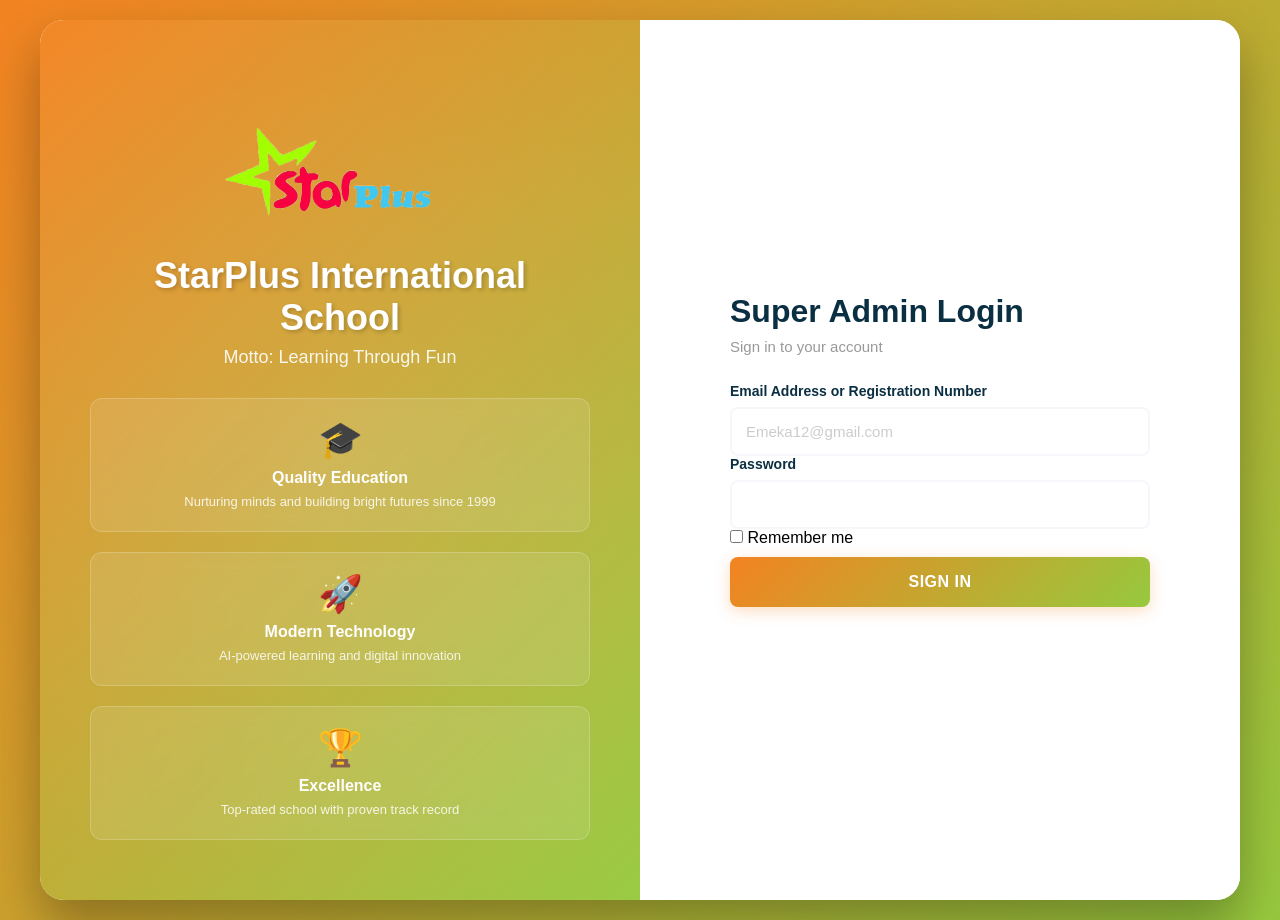
<file: login.html>
<!doctype html>
<html lang="en">
  <head>
    <meta charset="UTF-8" />
    <meta name="viewport" content="width=device-width, initial-scale=1.0" />
    <title>Login - StarPlus International School</title>
    <link rel="icon" class="logo1" href="Star Plus Logo2 modified.png" />
    <link rel="stylesheet" href="login page.css" />
  </head>
  <body>
    <div class="auth-container">
      <!-- Left Side Panel with Branding -->
      <div class="auth-panel-left">
        <div class="auth-branding">
          <img
            src="Star Plus Logo2 modified.png"
            alt=""
            id="stp"
            data-image-key="images.logo"
          />
          <h1 data-content-key="login.brandTitle">
            StarPlus International School
          </h1>
          <p data-content-key="login.brandSubtitle">
            Motto: Learning Through Fun
          </p>
        </div>
        <div class="auth-features">
          <div class="auth-feature">
            <span class="feature-icon">🎓</span>
            <h3>Quality Education</h3>
            <p>Nurturing minds and building bright futures since 1999</p>
          </div>
          <div class="auth-feature">
            <span class="feature-icon">🚀</span>
            <h3>Modern Technology</h3>
            <p>AI-powered learning and digital innovation</p>
          </div>
          <div class="auth-feature">
            <span class="feature-icon">🏆</span>
            <h3>Excellence</h3>
            <p>Top-rated school with proven track record</p>
          </div>
        </div>
      </div>

      <!-- Right Side Form Panel -->
      <div class="auth-panel-right">
        <div class="auth-wrapper">
          <!-- Login Form -->
          <div class="auth-form-container active" id="loginFormContainer">
            <h2 data-content-key="login.welcomeHeading">Super Admin Login</h2>
            <p class="form-subtitle">Sign in to your account</p>

            <form id="loginForm">
              <!-- Error Notification Box -->
              <div
                id="errorMessage"
                class="error-banner"
                style="
                  display: none;
                  color: #e74c3c;
                  margin-bottom: 10px;
                  font-weight: bold;
                "
              ></div>

              <div class="form-group">
                <label for="identifier"
                  >Email Address or Registration Number</label
                >
                <input
                  type="text"
                  id="identifier"
                  placeholder="Emeka12@gmail.com"
                  required
                />
              </div>

              <div class="form-group">
                <label for="password">Password</label>
                <div class="password-wrapper">
                  <input type="password" id="password" required />
                </div>
              </div>

              <div class="form-options">
                <label
                  ><input type="checkbox" id="rememberMe" /> Remember me</label
                >
              </div>

              <button type="submit" class="auth-button">SIGN IN</button>
            </form>
          </div>

          <!-- Signup Form -->
          <div class="auth-form-container" id="signupForm">
            <h2>Create Account</h2>
            <p class="form-subtitle">Join our school community</p>

            <form class="auth-form" id="signupFormElement">
              <div class="form-row">
                <div class="form-group">
                  <label for="signup-firstname">First Name</label>
                  <input
                    type="text"
                    id="signup-firstname"
                    placeholder="John"
                    required
                  />
                </div>
                <div class="form-group">
                  <label for="signup-lastname">Last Name</label>
                  <input
                    type="text"
                    id="signup-lastname"
                    placeholder="Doe"
                    required
                  />
                </div>
              </div>

              <div class="form-group">
                <label for="signup-email">Email Address</label>
                <input
                  type="email"
                  id="signup-email"
                  placeholder="you@example.com"
                  required
                />
              </div>

              <div class="form-group">
                <label for="signup-role">Account Type</label>
                <select id="signup-role" required>
                  <option value="">Select account type</option>
                  <option value="student">Student</option>
                  <option value="parent">Parent/Guardian</option>
                  <option value="teacher">Teacher</option>
                  <option value="staff">Staff Member</option>
                </select>
              </div>

              <div class="form-group">
                <label for="signup-class">Class/Department</label>
                <input
                  type="text"
                  id="signup-class"
                  placeholder="e.g., Primary 5A"
                  required
                />
              </div>

              <div class="form-group">
                <label for="signup-password">Password</label>
                <div class="password-wrapper">
                  <input
                    type="password"
                    id="signup-password"
                    placeholder="••••••••"
                    required
                  />
                  <button
                    type="button"
                    class="password-toggle"
                    onclick="toggleSignupPassword()"
                  >
                    👁️
                  </button>
                </div>
                <div class="password-strength">
                  <div class="strength-meter"></div>
                </div>
              </div>

              <div class="form-group">
                <label for="signup-confirm">Confirm Password</label>
                <div class="password-wrapper">
                  <input
                    type="password"
                    id="signup-confirm"
                    placeholder="••••••••"
                    required
                  />
                  <button
                    type="button"
                    class="password-toggle"
                    onclick="toggleConfirmPassword()"
                  >
                    👁️
                  </button>
                </div>
              </div>

              <label class="terms-checkbox">
                <input type="checkbox" name="terms" required />
                I agree to the <a href="#">Terms of Service</a> and
                <a href="#">Privacy Policy</a>
              </label>

              <button type="submit" class="auth-button">Create Account</button>
            </form>

            <div class="form-footer">
              <p>
                Already have an account?
                <a href="index.html" onclick="switchToLogin()">Sign in here</a>
              </p>
            </div>
          </div>
        </div>

        <!-- Back to Home Link -->
        <div class="auth-home-link"></div>
      </div>
    </div>

    <script>
      sessionStorage.removeItem("isAdminLoggedIn");
      function switchToSignup() {
        document
          .getElementById("loginFormContainer")
          .classList.remove("active");
        document.getElementById("signupForm").classList.add("active");
      }

      function switchToLogin() {
        document.getElementById("signupForm").classList.remove("active");
        document.getElementById("loginFormContainer").classList.add("active");
      }

      function toggleSignupPassword() {
        const input = document.getElementById("signup-password");
        input.type = input.type === "password" ? "text" : "password";
      }

      function toggleConfirmPassword() {
        const input = document.getElementById("signup-confirm");
        input.type = input.type === "password" ? "text" : "password";
      }

      // Authentication Handler
      document
        .getElementById("loginForm")
        .addEventListener("submit", function (e) {
          e.preventDefault();
          const identifier = document.getElementById("identifier").value.trim();
          const password = document.getElementById("password").value;
          const errBox = document.getElementById("errorMessage");

          // Accepted Super Admin Credentials
          const validIdentifier = "admin@starplus.com";
          const validPassword = "admin123";

          if (identifier === validIdentifier && password === validPassword) {
            // Store temporary session key (cleared automatically on tab exit)
            sessionStorage.setItem("isAdminLoggedIn", "true");
            window.location.href = "admin.html";
          } else {
            if (errBox) {
              errBox.textContent =
                "Invalid login credentials! Please try again.";
              errBox.style.display = "block";
            } else {
              alert("Invalid login credentials!");
            }
          }
        });
    </script>
    <script src="login page.js"></script>
  </body>
</html>
</file>
<file: welcome.css>
/* ============================================
   GLOBAL STYLES
   ============================================ */
:root {
  --primary: #f38321;
  --secondary: #96c93e;
  --accent: #f38321;
  --dark-blue: #0a2f42;
  --light-gray: #f5f7fa;
  --white: #ffffff;
  --transition: all 0.3s cubic-bezier(0.4, 0, 0.2, 1);
}

* {
  margin: 0;
  padding: 0;
  box-sizing: border-box;
}

html {
  scrollbar-width: none; /* Firefox */
  -ms-overflow-style: none; /* IE and Edge */
}

html::-webkit-scrollbar {
  display: none; /* Chrome, Safari and Opera */
}

html,
body {
  font-family:
    -apple-system, BlinkMacSystemFont, "Segoe UI", Roboto, Oxygen, Ubuntu,
    sans-serif;
  color: #333;
  line-height: 1.6;
  overflow-x: hidden;
}

body {
  background: var(--white);
}

/* ============================================
   NAVIGATION
   ============================================ */
.welcome-nav {
  background: var(--white);
  padding: clamp(12px, 2vh, 20px) clamp(15px, 3vw, 40px);
  box-shadow: 0 2px 10px rgba(0, 0, 0, 0.08);
  position: sticky;
  top: 0;
  z-index: 1000;
}

.nav-container {
  max-width: 1400px;
  margin: 0 auto;
  display: flex;
  justify-content: space-between;
  align-items: center;
  gap: clamp(20px, 5vw, 50px);
}

.nav-logo {
  display: flex;
  align-items: center;
  gap: clamp(8px, 2vw, 15px);
  text-decoration: none;
  color: var(--dark-blue);
  font-weight: 700;
}

.nav-logo img {
  height: clamp(35px, 6vh, 50px);
  width: auto;
}

.nav-logo h3 {
  font-size: clamp(14px, 2vw, 18px);
  margin: 0;
}

.nav-logo p {
  font-size: clamp(10px, 1.2vw, 12px);
  color: var(--primary);
  margin: 0;
}

.nav-links {
  display: flex;
  gap: clamp(12px, 3vw, 30px);
  align-items: center;
}

.nav-links a {
  text-decoration: none;
  color: var(--dark-blue);
  font-size: clamp(12px, 1.5vw, 14px);
  font-weight: 600;
  transition: var(--transition);
  padding: 8px 12px;
  border-radius: 6px;
}

.nav-links a:hover {
  color: var(--primary);
  background: rgba(243, 131, 33, 0.1);
}

.nav-cta {
  background: linear-gradient(
    135deg,
    var(--primary),
    var(--secondary)
  ) !important;
  color: var(--white) !important;
}

.nav-cta:hover {
  transform: translateY(-2px);
  box-shadow: 0 4px 12px rgba(243, 131, 33, 0.3);
}

/* ============================================
   HERO SECTION
   ============================================ */
.welcome-hero {
  min-height: 90vh;
  background: linear-gradient(135deg, var(--primary) 0%, var(--secondary) 100%);
  color: var(--white);
  display: flex;
  align-items: center;
  justify-content: center;
  padding: clamp(40px, 8vh, 80px) clamp(20px, 5vw, 50px);
  position: relative;
  overflow: hidden;
}

.welcome-hero::before {
  content: "";
  position: absolute;
  top: 0;
  left: 0;
  right: 0;
  bottom: 0;
  background: radial-gradient(
    circle at 20% 50%,
    rgba(255, 255, 255, 0.1) 0%,
    transparent 50%
  );
  pointer-events: none;
}

.hero-content {
  max-width: 650px;
  position: relative;
  z-index: 2;
  text-align: center;
  margin-top: 50px;
}

.welcome-title {
  font-size: clamp(36px, 7vw, 72px);
  font-weight: 900;
  margin-bottom: 16px;
  text-shadow: 2px 2px 8px rgba(0, 0, 0, 0.2);
  animation: slideInDown 0.8s ease;
}

.welcome-subtitle {
  font-size: clamp(18px, 3vw, 32px);
  font-weight: 300;
  margin-bottom: 20px;
  opacity: 0.95;
  animation: slideInUp 0.8s ease 0.2s both;
}

.welcome-description {
  font-size: clamp(14px, 2vw, 18px);
  margin-bottom: 32px;
  opacity: 0.9;
  line-height: 1.8;
  animation: slideInUp 0.8s ease 0.4s both;
}

@keyframes slideInDown {
  from {
    opacity: 0;
    transform: translateY(-30px);
  }
  to {
    opacity: 1;
    transform: translateY(0);
  }
}

@keyframes slideInUp {
  from {
    opacity: 0;
    transform: translateY(30px);
  }
  to {
    opacity: 1;
    transform: translateY(0);
  }
}

.hero-buttons {
  display: flex;
  gap: clamp(12px, 3vw, 20px);
  justify-content: center;
  flex-wrap: wrap;
  animation: slideInUp 0.8s ease 0.6s both;
  margin-top: 30px;
}

.btn-primary,
.btn-secondary {
  padding: clamp(12px, 2.5vh, 16px) clamp(20px, 4vw, 40px);
  border-radius: 8px;
  text-decoration: none;
  font-weight: 700;
  font-size: clamp(13px, 1.8vw, 16px);
  transition: var(--transition);
  display: inline-block;
  text-transform: uppercase;
  letter-spacing: 0.5px;
  border: 2px solid transparent;
}

.btn-primary {
  background: var(--accent);
  color: var(--dark-blue);
  box-shadow: 0 6px 20px rgba(243, 131, 33, 0.25);
}

.btn-primary:hover {
  transform: translateY(-3px);
  box-shadow: 0 10px 30px rgba(243, 131, 33, 0.35);
}

.btn-secondary {
  background: transparent;
  color: var(--white);
  border-color: var(--white);
}

.btn-secondary:hover {
  background: var(--white);
  color: var(--primary);
}

.btn-large {
  padding: clamp(14px, 3vh, 18px) clamp(28px, 5vw, 48px);
  font-size: clamp(14px, 1.8vw, 16px);
}

/* Floating Graphics */
.hero-graphics {
  position: absolute;
  width: 100%;
  height: 100%;
  top: 0;
  left: 0;
  pointer-events: none;
}

.floating-shape {
  position: absolute;
  opacity: 0.1;
  animation: float 6s ease-in-out infinite;
}

.shape-1 {
  width: 300px;
  height: 300px;
  background: var(--white);
  border-radius: 50%;
  top: 10%;
  right: 10%;
  animation-delay: 0s;
}

.shape-2 {
  width: 200px;
  height: 200px;
  background: var(--white);
  border-radius: 30%;
  bottom: 20%;
  left: 5%;
  animation-delay: 2s;
}

.shape-3 {
  width: 150px;
  height: 150px;
  background: var(--accent);
  border-radius: 50%;
  top: 50%;
  left: 10%;
  animation-delay: 4s;
}

@keyframes float {
  0%,
  100% {
    transform: translateY(0px);
  }
  50% {
    transform: translateY(-30px);
  }
}

/* ============================================
   STATS SECTION
   ============================================ */
.welcome-stats {
  background: linear-gradient(135deg, var(--light-gray) 0%, var(--white) 100%);
  padding: clamp(40px, 8vh, 80px) clamp(20px, 5vw, 50px);
  color: black;
}

.stats-content {
  max-width: 1400px;
  margin: 0 auto;
  display: grid;
  grid-template-columns: repeat(
    auto-fit,
    minmax(clamp(120px, 20vw, 200px), 1fr)
  );
  gap: clamp(20px, 4vw, 40px);
  color: black;
}

.stat-item {
  text-align: center;
  padding: clamp(16px, 3vw, 24px);
}

.stat-number {
  font-size: clamp(28px, 5vw, 48px);
  font-weight: 900;

  color: black;
  margin-bottom: 8px;
  /* color: black !important; */
}

.stat-item p {
  font-size: clamp(12px, 1.8vw, 15px);
  color: #666;
  font-weight: 600;
}

#number {
  color: #0e0e0e;
}

/* ============================================
   FEATURES SECTION
   ============================================ */
.welcome-features {
  padding: clamp(40px, 8vh, 80px) clamp(20px, 5vw, 50px);
  background: var(--white);
}

.features-container {
  max-width: 1400px;
  margin: 0 auto;
}

.features-container h2 {
  text-align: center;
  font-size: clamp(28px, 5vw, 42px);
  color: var(--dark-blue);
  margin-bottom: 50px;
  font-weight: 800;
}

.features-grid {
  display: grid;
  grid-template-columns: repeat(
    auto-fit,
    minmax(clamp(150px, 25vw, 300px), 1fr)
  );
  gap: clamp(20px, 4vw, 40px);
}

.feature-box {
  background: linear-gradient(135deg, var(--light-gray) 0%, var(--white) 100%);
  padding: clamp(24px, 4vw, 32px);
  border-radius: 12px;
  text-align: center;
  transition: var(--transition);
  box-shadow: 0 4px 15px rgba(0, 0, 0, 0.08);
  border-top: 4px solid var(--primary);
  min-width: 40px;
}

.feature-box:hover {
  transform: translateY(-8px);
  box-shadow: 0 12px 35px rgba(243, 131, 33, 0.16);
  border-top-color: var(--secondary);
}

.feature-icon {
  font-size: clamp(36px, 6vw, 56px);
  display: block;
  margin-bottom: 16px;
}

.feature-box h3 {
  font-size: clamp(16px, 2vw, 20px);
  color: var(--dark-blue);
  margin-bottom: 12px;
}

.feature-box p {
  font-size: clamp(12px, 1.5vw, 14px);
  color: #666;
  line-height: 1.6;
}

/* ============================================
   CTA SECTION
   ============================================ */
.welcome-cta {
  background: linear-gradient(135deg, var(--primary) 0%, var(--secondary) 100%);
  color: var(--white);
  padding: clamp(50px, 10vh, 90px) clamp(20px, 5vw, 50px);
  text-align: center;
}

.cta-content h2 {
  font-size: clamp(28px, 5vw, 42px);
  margin-bottom: 16px;
  font-weight: 800;
}

.cta-content p {
  font-size: clamp(14px, 2vw, 18px);
  margin-bottom: 32px;
  opacity: 0.95;
  max-width: 600px;
  margin-left: auto;
  margin-right: auto;
}

.cta-buttons {
  display: flex;
  gap: clamp(12px, 3vw, 20px);
  justify-content: center;
  flex-wrap: wrap;
}

/* ============================================
   TESTIMONIALS SECTION
   ============================================ */
.welcome-testimonials {
  padding: clamp(40px, 8vh, 80px) clamp(20px, 5vw, 50px);
  background: var(--light-gray);
}

.welcome-testimonials h2 {
  text-align: center;
  font-size: clamp(28px, 5vw, 42px);
  color: var(--dark-blue);
  margin-bottom: 50px;
  font-weight: 800;
}

.testimonials-grid {
  max-width: 1200px;
  margin: 0 auto;
  display: grid;
  grid-template-columns: repeat(
    auto-fit,
    minmax(clamp(200px, 30vw, 350px), 1fr)
  );
  gap: clamp(20px, 4vw, 40px);
}

.testimonial {
  background: var(--white);
  padding: clamp(20px, 3vw, 30px);
  border-radius: 12px;
  box-shadow: 0 4px 15px rgba(0, 0, 0, 0.08);
  transition: var(--transition);
}

.testimonial:hover {
  transform: translateY(-8px);
  box-shadow: 0 12px 30px rgba(243, 131, 33, 0.16);
}

.stars {
  font-size: 16px;
  margin-bottom: 12px;
}

.testimonial p {
  font-size: clamp(13px, 1.6vw, 15px);
  color: #666;
  margin-bottom: 16px;
  line-height: 1.6;
  font-style: italic;
}

.testimonial h4 {
  font-size: clamp(12px, 1.4vw, 14px);
  color: var(--primary);
  margin: 0;
}

/* ============================================
   CONTACT SECTION
   ============================================ */
.welcome-contact {
  padding: clamp(40px, 8vh, 80px) clamp(20px, 5vw, 50px);
  background: var(--white);
}

.contact-container {
  max-width: 1200px;
  margin: 0 auto;
}

.contact-container h2 {
  text-align: center;
  font-size: clamp(28px, 5vw, 42px);
  color: var(--dark-blue);
  margin-bottom: 50px;
  font-weight: 800;
}

.contact-grid {
  display: grid;
  grid-template-columns: repeat(
    auto-fit,
    minmax(clamp(150px, 22vw, 250px), 1fr)
  );
  gap: clamp(20px, 4vw, 40px);
}

.contact-info {
  text-align: center;
  padding: clamp(16px, 3vw, 24px);
}

.contact-icon {
  font-size: clamp(32px, 5vw, 48px);
  display: block;
  margin-bottom: 12px;
}

.contact-info h4 {
  font-size: clamp(14px, 1.8vw, 16px);
  color: var(--dark-blue);
  margin-bottom: 8px;
}

.contact-info p {
  font-size: clamp(12px, 1.5vw, 14px);
  color: #666;
}

/* ============================================
   FOOTER
   ============================================ */
.welcome-footer {
  background: var(--dark-blue);
  color: var(--white);
  padding: clamp(40px, 8vh, 60px) clamp(20px, 5vw, 50px);
}

.footer-content {
  max-width: 1400px;
  margin: 0 auto;
  display: grid;
  grid-template-columns: repeat(
    auto-fit,
    minmax(clamp(200px, 25vw, 300px), 1fr)
  );
  gap: clamp(30px, 5vw, 50px);
  margin-bottom: 30px;
}

.footer-column h4 {
  font-size: clamp(14px, 1.8vw, 16px);
  margin-bottom: 12px;
  font-weight: 700;
}

.footer-column p {
  font-size: clamp(12px, 1.5vw, 13px);
  line-height: 1.6;
  opacity: 0.9;
}

.footer-column ul {
  list-style: none;
}

.footer-column ul li {
  margin-bottom: 8px;
}

.footer-column a {
  color: var(--white);
  text-decoration: none;
  font-size: clamp(12px, 1.5vw, 13px);
  transition: var(--transition);
}

.footer-column a:hover {
  color: var(--accent);
}

.social-links {
  display: flex;
  gap: 12px;
}

.footer-bottom {
  max-width: 1400px;
  margin: 0 auto;
  padding-top: 20px;
  border-top: 1px solid rgba(255, 255, 255, 0.1);
  text-align: center;
  font-size: clamp(11px, 1.4vw, 12px);
  opacity: 0.8;
}

/* ============================================
   RESPONSIVE DESIGN
   ============================================ */
@media (max-width: 768px) {
  .nav-container {
    gap: 12px;
  }

  .nav-links {
    gap: 8px;
  }

  .hero-buttons {
    flex-direction: column;
    align-items: stretch;
  }

  .btn-primary,
  .btn-secondary {
    width: 100%;
    text-align: center;
  }

  .cta-buttons {
    flex-direction: column;
    align-items: center;
  }

  .footer-content {
    grid-template-columns: 1fr;
  }
}

@media (max-width: 480px) {
  .welcome-hero {
    min-height: 60vh;
    padding: 30px 15px;
  }

  .welcome-title {
    margin-bottom: 8px;
  }

  .welcome-stats {
    padding: 30px 15px;
  }

  .stats-content {
    grid-template-columns: repeat(2, 1fr);
    gap: 12px;
  }

  .stat-item {
    padding: 12px;
  }
}
*,
*::before,
*::after {
  /* border: 0px;
  margin: 0px; */
  padding: 0px;
}

html,
body {
  margin: 0;
  height: 100%;
  font-family: "Segoe UI", Tahoma, Geneva, Verdana, sans-serif;
  height: 200vh;
  /* display: flex;
  justify-content: center;
  align-items: center; */
}

.all {
  height: 100vh;
  background:
    linear-gradient(rgba(0, 0, 0, 0.5), rgba(0, 0, 0, 0.7)),
    url("School Structure.png");
  background-size: cover;
}

.headtab {
  background-color: aliceblue;
  height: clamp(40px, 10vh, 100px);
  width: clamp(1%, 300vw + 1em, 100%);
  display: flex;
  justify-content: center;
  align-items: center;
  position: fixed;
  z-index: 10;
}

.Tabs {
  position: relative;
  display: flex;
  gap: 5px;
  justify-content: space-evenly;
  width: clamp(200px, 100%, 600px);
  left: 60px;
  font-size: 13px;
}

a {
  text-decoration: underline;
  color: black;
  font-family: Cambria, Cochin, Georgia, Times, "Times New Roman", serif;
}

.Tabs a:hover {
  color: rgb(255, 0, 0);
  /* background-color: rgba(173, 216, 230, 0.35);
  outline: 1px solid rgba(0, 0, 139, 0.8);
  outline-offset: 1px; */
  border-radius: 2px;
  transform: scale(1.1);
}

.container {
  position: absolute;
  width: clamp(90px, 90vw, 450px);
  height: clamp(300px, 100vh, 30px);
  top: 50%;
  left: 50%;
  transform: translate(-50%, -50%);
  justify-content: center;
  align-items: center;
  background-color: rgba(202, 200, 200, 0.4);
  display: flex;
  flex-direction: column;
  border-radius: 10px;
  box-shadow: 9px 8px 7px rgba(0, 0, 0, 0.3);
  overflow: hidden;
}
.name {
  display: flex;
  position: relative;
  left: -100px;
  transform: scale(1.2);
}

img {
  position: relative;
  height: 30px;
}

.sch {
  display: flex;
  flex-direction: column;
  color: rgb(14, 14, 79);
  position: relative;
  top: 2px;
  left: 5px;
}

.Scho {
  font-size: 8px;
  color: #f38321 !important;
  display: block;
  position: relative;
  top: -5px;
  -webkit-text-fill-color: #f38321 !important;
  background: none !important;
  -webkit-background-clip: initial !important;
  background-clip: initial !important;
}

span {
  font-family: "Gill Sans", "Gill Sans MT", Calibri, "Trebuchet MS", sans-serif;
  font-size: larger;
  position: relative;
  display: flex;
  top: -10px;
  display: block;
  width: 400px;
  text-align: center;
  /* background-color: rgba(3, 111, 18, 0.233); */
  justify-self: center;
  border-radius: 5px;
  color: white;
}

.welcome {
  display: flex;
  flex-direction: column;
  align-items: center;
  bottom: 10px;
  position: relative;
  justify-content: center;
}

.dominion {
  font-family: "Gill Sans", "Gill Sans MT", Calibri, "Trebuchet MS", sans-serif;
  color: rgb(6, 6, 69);
  padding: 0px;
  margin: 0px;
  font-size: 50px;
  display: flex;
  bottom: -10px;
  position: relative;
  letter-spacing: -1px;
  -webkit-text-stroke: 1px white;
}

.secondary {
  font-size: 10px;
  letter-spacing: 10px;
  text-align: center;
  color: white;
  position: relative;
  margin-top: 9px;
  padding: 0;
}

.buttons {
  display: flex;
  gap: 30px;
  justify-content: center;
  margin-top: 20px;
}

button {
  width: 100px;
  background-color: antiquewhite;
  border: 1px solid black;
  padding: 5px;
  border-radius: 5px;
}

button:hover {
  cursor: pointer;
  background-color: rgba(255, 145, 0, 0.58);
  transition: 0.1s ease-in-out;
  transform: scale(1.1);
  box-shadow: 6px 6px 6px rgba(0, 0, 0, 0.1);
}
.welcome-description {
  width: 100%;
  /* display: none; */
}
</file>
<file: Home.css>
/* ============================================
   PROFESSIONAL RESPONSIVE DESIGN SYSTEM v1.0
   Production-Ready CSS for Dominion Primary School
   ============================================ */

/* CSS Reset & Base Styles */
* {
  margin: 0;
  padding: 0;
  box-sizing: border-box;
}

html {
  scroll-behavior: smooth;
  font-size: 16px;
  scrollbar-width: none; /* Firefox */
  -ms-overflow-style: none; /* IE and Edge */
}

html::-webkit-scrollbar {
  display: none; /* Chrome, Safari and Opera */
}

body {
  font-family: "Segoe UI", Tahoma, Geneva, Verdana, sans-serif;
  line-height: 1.6;
  color: var(--text-dark);
  background: linear-gradient(180deg, var(--surface) 0%, #f8f5ef 100%);
}

/* Color Palette */
:root {
  --primary: #f38321;
  --primary-dark: #c96a15;
  --secondary: #96c93e;
  --secondary-dark: #769d2d;
  --accent: #f38321;
  --dark-blue: #0a2f42;
  --ink: #173544;
  --muted: #64707b;
  --surface: #fcfaf7;
  --surface-alt: #f5efe7;
  --surface-soft: #f4f8ea;
  --light-gray: #f5f5f5;
  --white: #ffffff;
  --text-dark: #2f3a44;
  --text-light: #6b7280;
  --border-light: #e8e1d8;
  --shadow-sm: 0 2px 8px rgba(23, 53, 68, 0.08);
  --shadow-md: 0 5px 15px rgba(23, 53, 68, 0.12);
  --shadow-lg: 0 10px 30px rgba(23, 53, 68, 0.16);
  --transition: all 0.3s cubic-bezier(0.4, 0, 0.2, 1);
}

/* ============================================
   TYPOGRAPHY & GENERAL STYLES
   ============================================ */
h1,
h2,
h3,
h4,
h5,
h6 {
  font-weight: 600;
  line-height: 1.3;
  margin-bottom: 1rem;
}

p {
  margin-bottom: 1rem;
  line-height: 1.7;
}

a {
  color: var(--primary);
  text-decoration: none;
  transition: var(--transition);
}

a:hover {
  color: var(--primary-dark);
}

/* ============================================
   CONTAINER & LAYOUT
   ============================================ */

.wholebody {
  width: 100%;
  margin: 0;
  padding: 0;
  overflow-x: hidden;
  background: var(--white);
}

.container {
  width: 100%;
  max-width: 1400px;
  margin: 0 auto;
  padding: 0 20px;
}

/* ============================================
   HEADER & NAVIGATION
   ============================================ */
.headtab {
  height: clamp(50px, 20vh, 80px);
  width: 100%;
  display: flex;
  align-items: center;
  justify-content: space-between;
  padding: clamp(8px, 1.5vh, 14px) clamp(15px, 4vw, 40px);
  background: linear-gradient(135deg, var(--white) 0%, var(--surface-alt) 100%);
  box-shadow: 0 8px 28px rgba(23, 53, 68, 0.09);
  position: fixed;
  top: 0;
  z-index: 100;
  transition: var(--transition);
  border-bottom: 3px solid transparent;
  border-image: linear-gradient(
      90deg,
      var(--primary),
      var(--secondary),
      var(--primary)
    )
    1;
  backdrop-filter: blur(10px);
  -webkit-backdrop-filter: blur(10px);
}

.headtab:hover {
  box-shadow: 0 12px 36px rgba(243, 131, 33, 0.12);
}

.name {
  top: 15px;
  left: -4px;
  display: flex;
  align-items: center;
  gap: clamp(10px, 2.2vw, 18px);
  flex-shrink: 0;
  cursor: pointer;
  transition: var(--transition);
  transform: scaleX(1);
  color: #f38321;
}

/* .name:hover {
  transform: translateY(-2px);
} */

.name img {
  height: clamp(38px, 6vh, 60px);
  width: auto;
  object-fit: contain;
  filter: drop-shadow(0 2px 8px rgba(10, 47, 66, 0.15));
  transition: var(--transition);
}

.name img:hover {
  filter: drop-shadow(0 4px 12px rgba(243, 131, 33, 0.25));
}

.sch {
  display: flex;
  flex-direction: column;
  gap: 2px;
  justify-content: center;
  margin-left: -70px;
  margin-top: 10px;
}

.Stp {
  transform: scale(2.5);
  /* margin-top: -18px; */
}

.sch b {
  font-size: clamp(8px, 1.5vw, 13px);
  color: var(--ink);
  font-weight: 800;
  letter-spacing: 0.2px;
  margin-bottom: 1px;
}

.Scho {
  margin-top: -5px;
  font-size: clamp(8px, 1vw, 10px);
  color: #f38321 !important;
  font-weight: 700;
  letter-spacing: 1.2px;
  text-transform: uppercase;
  opacity: 0.85;
  transition: var(--transition);
  margin-left: 100px;
  -webkit-text-fill-color: #f38321 !important;
  background: none !important;
  -webkit-background-clip: initial !important;
  background-clip: initial !important;
  /* line-height: 1.1; */
}

.int {
  color: #f38321;
}
.sch:hover .Scho {
  opacity: 1;
  color: #f38321 !important;
  -webkit-text-fill-color: #f38321 !important;
}


.Tabs {
  left: 5px;
  display: flex;
  gap: 1px;
  flex-wrap: nowrap;
  justify-content: flex-end;
  align-items: center;
  list-style: none;
  overflow-x: auto;
  scroll-behavior: smooth;
  -webkit-overflow-scrolling: touch;
}

.Tabs a {
  font-size: clamp(10px, 1.2vw, 12px);
  font-weight: 600;
  color: var(--text-dark);
  padding: clamp(6px, 1.2vh, 9px) clamp(10px, 1.8vw, 16px);
  border-radius: 6px;
  transition: var(--transition);
  white-space: nowrap;
  position: relative;
  overflow: hidden;
  text-decoration: none;
  letter-spacing: 0.3px;
  display: inline-flex;
  align-items: center;
  justify-content: center;
  min-height: 36px;
}

.Tabs a::before {
  content: "";
  position: absolute;
  left: 0;
  bottom: 0;
  width: 0;
  height: 3px;
  background: linear-gradient(90deg, var(--primary), var(--secondary));
  transition: width 0.3s cubic-bezier(0.4, 0, 0.2, 1);
  border-radius: 2px;
}

.Tabs a:hover {
  color: var(--ink);
  background: linear-gradient(
    135deg,
    rgba(243, 131, 33, 0.08),
    rgba(150, 201, 62, 0.06)
  );
  transform: translateY(-3px);
  box-shadow: 0 4px 12px rgba(23, 53, 68, 0.08);
}

.Tabs a:hover::before {
  width: 100%;
}

.Tabs a:active {
  transform: translateY(0);
}

/* Active state for current page */
.Tabs a.active {
  color: var(--ink);
  background: linear-gradient(
    135deg,
    rgba(243, 131, 33, 0.1),
    rgba(150, 201, 62, 0.07)
  );
  font-weight: 700;
  box-shadow: 0 4px 12px rgba(23, 53, 68, 0.08);
}

.Tabs a.active::before {
  width: 100%;
  height: 4px;
  background: linear-gradient(90deg, var(--secondary), var(--primary));
}

/* ============================================
   HERO SECTION (BODYPAGE)
   ============================================ */
.bodypage {
  height: 100vh;
  background:
    linear-gradient(rgba(0, 0, 0, 0.7), rgba(0, 0, 0, 0.7)),
    url("./Star\ Plus\ Image\ 1.png");
  background-attachment: fixed;
  background-size: cover;
  background-position: center;
  display: flex;
  flex-direction: column;
  justify-content: center;
  align-items: center;
  padding: clamp(20px, 5vh, 40px);
  min-height: 100vh;
  position: relative;
  overflow: hidden;
}

.bodypage::before {
  content: "";
  position: absolute;
  top: 0;
  left: 0;
  right: 0;
  bottom: 0;
  background: radial-gradient(
    blur(50px) at center,
    transparent 0%,
    rgba(0, 0, 0, 0.4) 100%
  );
  pointer-events: none;
}

.welcome {
  text-align: center;
  max-width: 900px;
  display: flex;
  flex-direction: column;
  align-items: center;
  justify-content: center;
  gap: clamp(15px, 3vh, 30px);
  margin-top: 7em;
  z-index: 2;
  animation: fadeInUp 0.8s ease-out;
}

@keyframes fadeInUp {
  from {
    opacity: 0;
    transform: translateY(30px);
  }
  to {
    opacity: 1;
    transform: translateY(0);
  }
}

.Weld {
  color: var(--white);
  text-align: center;
  font-size: clamp(2rem, 6vw, 4.5rem);
  background: linear-gradient(30deg, #f38321, #96c93e, #f38321, #96c93e);
  background-size: 800% 800%;
  -webkit-background-clip: text;
  -webkit-text-fill-color: transparent;
  background-clip: text;
  animation: glowGradient 30s ease infinite;
  margin: 0;
  font-weight: 700;
  letter-spacing: -1px;
}

.description {
  color: rgba(255, 255, 255, 0.95);
  text-align: center;
  font-size: clamp(14px, 1.8vw, 18px);
  width: 100%;
  max-width: 850px;
  margin: 0 auto;
  line-height: 1.8;
  font-weight: 300;
  letter-spacing: 0.5px;
}

.cta-button {
  padding: clamp(10px, 2vw, 14px) clamp(25px, 4vw, 40px);
  font-size: clamp(13px, 1.5vw, 16px);
  color: var(--white);
  background: linear-gradient(135deg, var(--secondary) 0%, var(--primary) 100%);
  border: none;
  border-radius: 10px;
  cursor: pointer;
  display: inline-flex;
  justify-content: center;
  align-items: center;
  text-align: center;
  font-weight: 600;
  /* transition: var(--transition); */
  text-decoration: none;
  /* box-shadow: 0 4px 15px rgba(243, 131, 33, 0.3); */
  text-transform: uppercase;
  letter-spacing: 1px;
}

.cta-button:hover {
  transform: translateY(-3px);
  color: #f1f1f1;
  /* box-shadow: 0 8px 25px rgba(243, 131, 33, 0.45); */
}

.cta-button:active {
  transform: translateY(-1px);
}

@keyframes glowGradient {
  0%,
  100% {
    background-position: 0% 50%;
  }
  50% {
    background-position: 100% 50%;
  }
}

.motto{
  color: white;
  /* margin-top: -10px; */
  
}

.motto{
  color: white;
  font-weight: 700;
}
/* ============================================
   MISSION/VISION/ACHIEVEMENT/DISCIPLINE
   ============================================ */
.firstpart {
  display: grid;
  grid-template-columns: repeat(2, 1fr);
  gap: clamp(20px, 4vw, 40px);
  padding: clamp(40px, 8vh, 80px) clamp(20px, 5vw, 50px);
 background: 
    linear-gradient(rgba(255, 255, 255, 0.895), rgba(255, 255, 255, 0.881)),
    url(./School\ background1.jpg);
    background-size: contain; 
  background-repeat: repeat;
  background-position: center;
  min-height: 100vh; 
  max-width: 1400px;
  margin: 0 auto;
  justify-items: center;
  align-items: center;
}

.mission,
.vision,
.achievement,
.discipline {
  display: flex;
  flex-direction: column;
  justify-content: center;
  align-items: center;
  padding: clamp(25px, 4vw, 40px);
  border-radius: 12px;
  text-align: center;
  color: var(--white);
  min-height: clamp(200px, 30vh, 280px);
  transition: var(--transition);
  cursor: pointer;
  position: relative;
  overflow: hidden;
}

.mission::before,
.vision::before,
.achievement::before,
.discipline::before {
  content: "";
  position: absolute;
  top: -50%;
  right: -50%;
  width: 100%;
  height: 100%;
  /* background: radial-gradient(
    circle,
    rgba(255, 255, 255, 0.1) 0%,
    transparent 70%
  ); */
  transition: var(--transition);
  pointer-events: none;
}

.mission:hover::before,
.vision:hover::before,
.achievement:hover::before,
.discipline:hover::before {
  top: -25%;
  right: -25%;
}

.mission {
  background: rgba(0, 140, 255, 0.758);
}

.mission:hover {
  transform: translateY(-12px);
  /* box-shadow: 0 15px 40px rgba(10, 47, 66, 0.3); */
}

.vision {
  background: rgba(0, 140, 255, 0.758);;
}

.vision:hover {
  transform: translateY(-12px);
  /* box-shadow: 0 15px 40px rgba(243, 131, 33, 0.25); */
}

.achievement {
  background: rgba(0, 140, 255, 0.758);;
}

.achievement:hover {
  transform: translateY(-12px);
  /* box-shadow: 0 15px 40px rgba(243, 131, 33, 0.25); */
}

.discipline {
  background: rgba(0, 140, 255, 0.758);
}

.discipline:hover {
  transform: translateY(-12px);
  /* box-shadow: 0 15px 40px rgba(34, 58, 17, 0.3); */
}

.miss,
.vis,
.ach,
.disc {
  color: var(--white);
  font-size: clamp(16px, 2.5vw, 24px);
  font-weight: 700;
  margin-bottom: clamp(10px, 2vh, 20px);
  /* text-decoration: underline; */
  text-decoration-thickness: 20px;
  text-underline-offset: 8px;
  position: relative;
  z-index: 1;
}

.mission-text,
.vision-text,
.achievement-text,
.discipline-text {
  font-size: clamp(12px, 1.8vw, 16px);
  line-height: 1.7;
  margin: 0;
  position: relative;
  z-index: 1;
  font-weight: 500;
}

/* ============================================
   STATISTICS SECTION
   ============================================ */
.statistics-section {
  padding: clamp(50px, 8vh, 100px) clamp(20px, 5vw, 50px);
  background: linear-gradient(
    135deg,
    var(--primary) 0%,
    var(--primary-dark) 100%
  );
  text-align: center;
  position: relative;
  overflow: hidden;
}

.statistics-section::before {
  content: "";
  position: absolute;
  top: -50%;
  left: -50%;
  width: 200%;
  height: 200%;
  background: radial-gradient(
    circle,
    rgba(255, 255, 255, 0.1) 1px,
    transparent 1px
  );
  background-size: 50px 50px;
  animation: float 20s linear infinite;
  pointer-events: none;
}

@keyframes float {
  0% {
    transform: translate(0, 0);
  }
  100% {
    transform: translate(50px, 50px);
  }
}

.section-title {
  font-size: clamp(28px, 6vw, 48px);
  color: var(--ink);
  margin-bottom: clamp(30px, 5vh, 60px);
  font-weight: 700;
  position: relative;
  z-index: 1;
}

.why1 {
  color: var(--white);
  text-shadow: 2px 2px 4px rgba(0, 0, 0, 0.2);
}

.stats-container {
  display: grid;
  grid-template-columns: repeat(
    auto-fit,
    minmax(clamp(150px, 20vw, 200px), 1fr)
  );
  gap: clamp(20px, 4vw, 40px);
  max-width: 1400px;
  margin: 0 auto;
  position: relative;
  z-index: 1;
}

.stat-card {
  background: rgba(255, 255, 255, 0.14);
  backdrop-filter: blur(30px);
  -webkit-backdrop-filter: blur(30px);
  padding: clamp(25px, 4vw, 45px);
  border-radius: 16px;
  border: 1px solid rgba(255, 255, 255, 0.28);
  transition: var(--transition);
  cursor: pointer;
  position: relative;
  overflow: hidden;
}

.stat-card::before {
  content: "";
  position: absolute;
  top: 0;
  left: -100%;
  width: 100%;
  height: 100%;
  background: linear-gradient(
    90deg,
    transparent,
    rgba(255, 255, 255, 0.1),
    transparent
  );
  transition: left 0.5s ease;
}

.stat-card:hover::before {
  left: 100%;
}

.stat-card:hover {
  transform: translateY(-15px);
  background: rgba(255, 255, 255, 0.18);
  box-shadow: 0 20px 50px rgba(0, 0, 0, 0.3);
  border-color: rgba(255, 255, 255, 0.4);
}

.stat-number {
  font-size: clamp(32px, 6vw, 56px);
  color: white !important;
  -webkit-text-fill-color: white !important;
  background: none !important;
  background-clip: initial !important;
  margin-bottom: clamp(8px, 2vh, 15px);
  font-weight: 800;
  letter-spacing: -1px;
}

.stat-label {
  color: rgba(255, 255, 255, 0.95);
  font-size: clamp(13px, 2vw, 16px);
  margin: 0;
  font-weight: 500;
  letter-spacing: 0.5px;
}

/* ============================================
   FACILITIES SECTION
   ============================================ */
.facilities-section {
  padding: clamp(50px, 8vh, 100px) clamp(20px, 5vw, 50px);
  background: var(--light-gray);
}

.facilities-grid {
  display: grid;
  grid-template-columns: repeat(
    auto-fit,
    minmax(clamp(200px, 25vw, 300px), 1fr)
  );
  gap: clamp(25px, 4vw, 40px);
  max-width: 1400px;
  margin: 0 auto;
}

.facility-card {
  background: linear-gradient(
    180deg,
    var(--white) 0%,
    var(--surface-soft) 100%
  );
  padding: clamp(30px, 5vw, 45px);
  border-radius: 16px;
  text-align: center;
  box-shadow: var(--shadow-md);
  transition: var(--transition);
  border-top: 5px solid var(--secondary);
  position: relative;
  overflow: hidden;
}

.facility-card::before {
  content: "";
  position: absolute;
  top: 0;
  left: 0;
  right: 0;
  height: 4px;
  background: linear-gradient(
    90deg,
    var(--secondary),
    var(--primary),
    var(--secondary)
  );
  background-size: 200% 100%;
  animation: slideGradient 3s ease infinite;
}

@keyframes slideGradient {
  0%,
  100% {
    background-position: 0% center;
  }
  50% {
    background-position: 100% center;
  }
}

.facility-card:hover {
  transform: translateY(-20px);
  box-shadow: 0 25px 50px rgba(0, 0, 0, 0.15);
}

.facility-icon {
  font-size: clamp(40px, 8vw, 70px);
  margin-bottom: clamp(15px, 3vh, 25px);
  animation: float 3s ease-in-out infinite;
  display: inline-block;
}

@keyframes float {
  0%,
  100% {
    transform: translateY(0px);
  }
  50% {
    transform: translateY(-15px);
  }
}

.facility-card h3 {
  font-size: clamp(16px, 2.5vw, 22px);
  color: var(--dark-blue);
  margin-bottom: clamp(10px, 2vh, 15px);
  font-weight: 700;
}

.facility-card p {
  color: var(--text-light);
  font-size: clamp(13px, 1.5vw, 15px);
  line-height: 1.7;
}

/* ============================================
   PROGRAMS SECTION
   ============================================ */
.programs-section {
  /* padding: clamp(50px, 8vh, 100px) clamp(20px, 5vw, 50px); */
   background: 
    linear-gradient(rgba(245, 243, 243, 0.895), rgba(249, 245, 245, 0.968)),
    url(./School\ Background2.jpg);
    background-size: contain; 
  background-repeat: repeat;
  background-position: center;
  /* min-height: 100vh;  */
  /* max-width: 1400px; */
  /* margin: 0 auto; */
  /* justify-items: center; */
  /* align-items: center;; */
}

.programs-grid {
  display: grid;
  grid-template-columns: repeat(
    auto-fit,
    minmax(clamp(200px, 25vw, 300px), 1fr)
  );
  gap: clamp(25px, 4vw, 40px);
  max-width: 1400px;
  margin: 0 auto;
}

.program-card {
  background: linear-gradient(
    135deg,
    var(--primary) 0%,
    var(--primary-dark) 100%
  );
  padding: clamp(35px, 5vw, 50px);
  border-radius: 16px;
  color: var(--white);
  text-align: center;
  transition: var(--transition);
  cursor: pointer;
  position: relative;
  overflow: hidden;
  box-shadow: var(--shadow-md);
}

.program-card::before {
  content: "";
  position: absolute;
  top: 0;
  left: -100%;
  width: 100%;
  height: 100%;
  background: rgba(255, 255, 255, 0.1);
  transition: left 0.3s ease;
}

.program-card:hover {
  transform: scale(1.05) translateY(-15px);
  box-shadow: 0 25px 50px rgba(243, 131, 33, 0.25);
}

.program-card:hover::before {
  left: 100%;
}

.program-card h3 {
  font-size: clamp(16px, 2.5vw, 22px);
  margin-bottom: clamp(12px, 2vh, 20px);
  color: white;
  font-weight: 700;
}

.program-card p {
  font-size: clamp(13px, 1.5vw, 15px);
  line-height: 1.8;
  color: rgba(255, 255, 255, 0.9);
}

/* ============================================
   TESTIMONIALS SECTION
   ============================================ */
.testimonials-section {
  padding: clamp(50px, 8vh, 100px) clamp(20px, 5vw, 50px);
  background: var(--white);
}

.testimonials-container {
  display: grid;
  grid-template-columns: repeat(
    auto-fit,
    minmax(clamp(200px, 25vw, 300px), 1fr)
  );
  gap: clamp(25px, 4vw, 40px);
  max-width: 1400px;
  margin: 0 auto;
}

.testimonial-card {
  background: var(--light-gray);
  padding: clamp(25px, 4vw, 35px);
  border-radius: 12px;
  border-left: 5px solid var(--secondary);
  box-shadow: var(--shadow-sm);
  transition: var(--transition);
  position: relative;
}

.testimonial-card::before {
  content: '"';
  position: absolute;
  top: -15px;
  left: 15px;
  font-size: 60px;
  color: var(--primary);
  opacity: 0.2;
}

.testimonial-card:hover {
  transform: translateY(-10px);
  /* box-shadow: 0 15px 35px rgba(243, 131, 33, 0.12); */
}

.testimonial-text {
  font-size: clamp(13px, 1.5vw, 15px);
  color: var(--text-dark);
  font-style: italic;
  margin-bottom: clamp(12px, 2vh, 20px);
  line-height: 1.8;
}

.testimonial-author {
  font-size: clamp(14px, 1.8vw, 16px);
  color: var(--dark-blue);
  margin-bottom: 5px;
  font-weight: 700;
}

.testimonial-role {
  font-size: clamp(12px, 1.3vw, 13px);
  color: var(--text-light);
  margin: 0;
}

/* ============================================
   NEWSLETTER SECTION
   ============================================ */
.newsletter-section {
  padding: clamp(40px, 6vh, 80px) clamp(20px, 5vw, 50px);
  background: linear-gradient(
    135deg,
    var(--primary) 0%,
    var(--primary-dark) 100%
  );
  text-align: center;
  position: relative;
  overflow: hidden;
}

.newsletter-section h2 {
  font-size: clamp(24px, 5vw, 40px);
  color: var(--white);
  margin-bottom: clamp(10px, 2vh, 15px);
  font-weight: 700;
}

.newsletter-section p {
  font-size: clamp(13px, 1.8vw, 16px);
  color: rgba(255, 255, 255, 0.9);
  margin-bottom: clamp(20px, 3vh, 35px);
}

.newsletter-form {
  display: flex;
  gap: clamp(10px, 2vw, 15px);
  max-width: 600px;
  margin: 0 auto;
  flex-wrap: wrap;
  justify-content: center;
}

.newsletter-form input {
  flex: 1;
  min-width: clamp(200px, 40vw, 350px);
  padding: clamp(10px, 1.5vw, 14px) clamp(15px, 2.5vw, 20px);
  border: none;
  border-radius: 50px;
  font-size: clamp(12px, 1.5vw, 14px);
  transition: var(--transition);
}

.newsletter-form input:focus {
  outline: none;
  box-shadow: 0 0 0 3px rgba(255, 255, 255, 0.2);
}

.newsletter-form button {
  padding: 10px;
  width: 200px;
  background: var(--secondary);
  color: var(--white);
  border: 2px solid var(--secondary);
  border-radius: 50px;
  cursor: pointer;
  font-weight: 700;
  transition: var(--transition);
  font-size: clamp(12px, 1.5vw, 14px);
  text-transform: uppercase;
  letter-spacing: 1px;
}

.newsletter-form button:hover {
  background: transparent;
  color: var(--secondary);
  transform: scale(1.05);
}

.newsletter-form button:active {
  transform: scale(0.98);
}

/* ============================================
   FOOTER
   ============================================ */
.footer {
  background: var(--dark-blue);
  color: var(--white);
  padding: clamp(40px, 6vh, 80px) clamp(20px, 5vw, 50px) clamp(20px, 3vh, 30px);
}

.footer-content {
  display: grid;
  grid-template-columns: repeat(
    auto-fit,
    minmax(clamp(200px, 22vw, 280px), 1fr)
  );
  gap: clamp(30px, 5vw, 50px);
  max-width: 1400px;
  margin: 0 auto clamp(25px, 4vh, 40px);
}

.footer-section h4 {
  font-size: clamp(14px, 2vw, 18px);
  margin-bottom: clamp(12px, 2vh, 20px);
  color: var(--accent);
  font-weight: 700;
  text-transform: uppercase;
  letter-spacing: 1px;
}

.footer-section p {
  font-size: clamp(12px, 1.5vw, 14px);
  line-height: 1.8;
  color: rgba(255, 255, 255, 0.8);
}

.footer-section ul {
  list-style: none;
  padding: 0;
  margin: 0;
}

.footer-section ul li {
  margin-bottom: clamp(8px, 1.5vw, 12px);
}

.footer-section ul li a {
  color: rgba(255, 255, 255, 0.8);
  font-size: clamp(12px, 1.5vw, 14px);
  transition: var(--transition);
  display: inline-flex;
  align-items: center;
}

.footer-section ul li a:hover {
  color: var(--accent);
  padding-left: 8px;
}

.social-links {
  display: flex;
  gap: clamp(15px, 3vw, 25px);
  flex-wrap: wrap;
}

.social-links a {
  color: rgba(255, 255, 255, 0.8);
  font-size: clamp(12px, 1.5vw, 14px);
  font-weight: 600;
  border-bottom: 2px solid transparent;
  transition: var(--transition);
  text-transform: capitalize;
}

.social-links a:hover {
  color: var(--accent);
  border-bottom-color: var(--accent);
}

.footer-bottom {
  border-top: 1px solid rgba(255, 255, 255, 0.1);
  padding-top: clamp(15px, 2.5vh, 25px);
  text-align: center;
  font-size: clamp(11px, 1.3vw, 13px);
  color: rgba(255, 255, 255, 0.6);
}

/* ============================================
   BACK TO TOP BUTTON
   ============================================ */
.back-to-top {
  position: fixed;
  bottom: clamp(15px, 3vw, 30px);
  right: clamp(15px, 3vw, 30px);
  background: linear-gradient(135deg, var(--secondary) 0%, var(--primary) 100%);
  color: var(--white);
  border: none;
  width: clamp(40px, 8vw, 50px);
  height: clamp(40px, 8vw, 50px);
  border-radius: 50%;
  cursor: pointer;
  font-size: clamp(18px, 3vw, 24px);
  display: none;
  align-items: center;
  justify-content: center;
  transition: var(--transition);
  box-shadow: 0 5px 20px rgba(0, 0, 0, 0.3);
  z-index: 1000;
  font-weight: bold;
}

.back-to-top:hover {
  transform: translateY(-8px);
  box-shadow: 0 10px 30px rgba(0, 0, 0, 0.4);
}

.back-to-top:active {
  transform: translateY(-4px);
}

.back-to-top.show {
  display: flex;
}

/* MEDIA QUERY - TABLET & SMALL SCREENS */
@media (max-width: 1024px) {
  .headtab {
    padding: clamp(12px, 2vh, 18px) clamp(15px, 4vw, 30px);
  }

  .name {
    gap: clamp(9px, 2vw, 15px);
    transform: scaleX(0.95);
  }

  .name img {
    height: clamp(38px, 5.5vh, 58px);
  }
}

.Scho {
  font-size: clamp(8px, 1vw, 10px);
}

.Tabs {
  gap: clamp(6px, 1.5vw, 15px);
  flex-wrap: nowrap;
}

.Tabs a {
  font-size: clamp(10px, 1.1vw, 12px);
  padding: clamp(5px, 1vw, 8px) clamp(9px, 1.5vw, 14px);
}

.firstpart {
  grid-template-columns: repeat(2, 1fr);
}

.statistics-section,
.facilities-section,
.programs-section,
.testimonials-section,
.newsletter-section {
  padding: clamp(35px, 6vh, 70px) clamp(15px, 4vw, 40px);
}

@media (max-width: 768px) {
  html {
    font-size: 15px;
  }

  .headtab {
    padding: clamp(10px, 1.5vh, 15px) clamp(12px, 3vw, 20px);
    gap: 15px;
  }

  .name {
    gap: clamp(8px, 1.8vw, 12px);
    transform: scaleX(0.92);
  }

  .name img {
    height: clamp(36px, 5vh, 55px);
  }

  .sch b {
    font-size: clamp(13px, 1.7vw, 16px);
  }

  .Scho {
    font-size: clamp(8px, 0.95vw, 9px);
  }

  .Tabs {
    gap: clamp(3px, 0.9vw, 8px);
    width: auto;
    margin-top: 0;
    justify-content: flex-end;
    flex-wrap: nowrap;
    overflow-x: auto;
  }

  .Tabs a {
    font-size: clamp(9px, 1vw, 10px);
    padding: clamp(4px, 0.8vw, 6px) clamp(7px, 1.2vw, 10px);
    flex-shrink: 0;
  }

  .Tabs a::before {
    height: 2px;
  }

  .bodypage {
    padding: clamp(15px, 4vw, 30px);
  }

  .firstpart {
    grid-template-columns: repeat(2, 1fr);
    gap: clamp(15px, 3vw, 25px);
    padding: clamp(30px, 5vh, 60px) clamp(15px, 3vw, 30px);
  }

  .mission,
  .vision,
  .achievement,
  .discipline {
    min-height: clamp(170px, 25vh, 240px);
    padding: clamp(20px, 3vw, 30px);
  }

  .stats-container,
  .facilities-grid,
  .programs-grid,
  .testimonials-container {
    grid-template-columns: repeat(
      auto-fit,
      minmax(clamp(140px, 40vw, 200px), 1fr)
    );
    gap: clamp(15px, 3vw, 25px);
  }

  .stat-card,
  .facility-card,
  .program-card,
  .testimonial-card {
    padding: clamp(18px, 3vw, 25px);
  }

  .newsletter-form {
    flex-direction: column;
    max-width: 100%;
  }

  .newsletter-form input,
  .newsletter-form button {
    width: 100%;
    min-width: unset;
  }

  .footer-content {
    grid-template-columns: repeat(
      auto-fit,
      minmax(clamp(150px, 40vw, 200px), 1fr)
    );
    gap: clamp(20px, 4vw, 30px);
  }

  .back-to-top {
    bottom: clamp(12px, 2.5vw, 20px);
    right: clamp(12px, 2.5vw, 20px);
  }
}

@media (max-width: 600px) {
  html {
    font-size: 14px;
  }

  .headtab {
    height: clamp(50px, 8vh, 75px);
    padding: clamp(10px, 1.5vh, 14px) clamp(10px, 2.5vw, 15px);
    gap: 10px;
  }

  .name {
    gap: clamp(7px, 1.5vw, 10px);
    min-width: fit-content;
    transform: scaleX(0.9);
  }

  .name img {
    height: clamp(36px, 5vh, 52px);
  }

  .sch b {
    font-size: clamp(12px, 1.6vw, 15px);
    letter-spacing: 0.2px;
  }

  .Scho {
    font-size: clamp(8px, 0.9vw, 9px);
    letter-spacing: 0.8px;
  }

  .Tabs {
    gap: clamp(2px, 0.7vw, 6px);
    width: auto;
    margin-top: 0;
    flex-wrap: nowrap;
    overflow-x: auto;
  }

  .Tabs a {
    font-size: clamp(8px, 0.9vw, 9px);
    padding: clamp(3px, 0.6vw, 5px) clamp(6px, 1vw, 9px);
    border-radius: 4px;
    flex-shrink: 0;
  }

  .Tabs a::before {
    height: 2px;
  }

  .welcome {
    gap: clamp(12px, 2.5vh, 20px);
  }

  .firstpart {
    padding: clamp(20px, 4vh, 40px) clamp(12px, 3vw, 20px);
  }

  .mission,
  .vision,
  .achievement,
  .discipline {
    min-height: clamp(150px, 20vh, 200px);
    padding: clamp(15px, 2.5vw, 22px);
  }

  .miss,
  .vis,
  .ach,
  .disc {
    font-size: clamp(14px, 2vw, 18px);
  }

  .statistics-section::before,
  .program-card::before,
  .facility-card::before {
    display: none;
  }

  .facility-icon {
    animation: none;
  }
}

@media (max-width: 480px) {
  html {
    font-size: 13px;
  }

  .headtab {
    height: clamp(48px, 8vh, 70px);
    padding: clamp(8px, 1.2vh, 12px) clamp(8px, 2vw, 12px);
    gap: 8px;
  }

  .name {
    gap: clamp(6px, 1.2vw, 8px);
    transform: scaleX(0.88);
  }

  .name img {
    height: clamp(32px, 4.5vh, 48px);
  }

  .sch b {
    font-size: clamp(11px, 1.4vw, 13px);
  }

  .Scho {
    font-size: clamp(7px, 0.85vw, 8px);
  }

  .Tabs {
    justify-content: flex-end;
    flex-wrap: nowrap;
    gap: clamp(2px, 0.6vw, 5px);
    overflow-x: auto;
    scroll-behavior: smooth;
  }

  .Tabs a {
    font-size: clamp(7px, 0.8vw, 8px);
    padding: clamp(2px, 0.4vh, 4px) clamp(5px, 0.8vw, 7px);
    flex-shrink: 0;
  }

  .firstpart {
    grid-template-columns: 1fr;
  }

  .stats-container,
  .facilities-grid,
  .programs-grid,
  .testimonials-container {
    grid-template-columns: 1fr;
  }

  .section-title {
    font-size: clamp(22px, 5vw, 32px);
  }

  .program-card:hover {
    transform: scale(1.02) translateY(-10px);
  }

  .facility-card:hover {
    transform: translateY(-12px);
  }

  .newsletter-section {
    padding: clamp(30px, 5vh, 50px) clamp(12px, 3vw, 20px);
  }

  .footer-section h4 {
    font-size: clamp(12px, 1.8vw, 15px);
  }

  .back-to-top {
    bottom: 12px;
    right: 12px;
  }
}

/*   HAMBURGER MENU STYLES */
.hamburger {
  display: none;
  flex-direction: column;
  cursor: pointer;
  gap: 3px;
  z-index: 100;
  margin-top: 20px;
}

.hamburger span {
  width: 25px;
  height: 3px;
  background: var(--dark-blue);
  border-radius: 3px;
  transition: all 0.3s ease;
  border-radius: 10px;
}

.hamburger.active span:nth-child(1) {
  transform: rotate(60deg) translate(9px, 9px);
}

.hamburger.active span:nth-child(2) {
  opacity: 0;
}

.hamburger.active span:nth-child(3) {
  transform: rotate(-60deg) translate(-3px, -5px);
}

@media (max-width: 768px) {
  .hamburger {
    display: flex;
  }

  .Tabs {
    position: absolute;
    top: clamp(50px, 8vh, 80px);
    left: 0;
    right: 0;
    background: var(--white);
    display: flex;
    flex-direction: column;
    gap: 0;
    max-height: 0;
    overflow: hidden;
    transition: max-height 0.3s ease;
    box-shadow: 0 4px 12px rgba(0, 0, 0, 0.1);
    border-radius: 0 0 12px 12px;
  }

  .Tabs.active {
    max-height: 500px;
  }

  .Tabs a {
    padding: 12px 20px !important;
    border-bottom: 1px solid var(--light-gray);
  }
}

/* EVENTS SECTION STYLES */

.events-section {
  padding: clamp(40px, 8vh, 80px) clamp(20px, 5vw, 50px);
  background: linear-gradient(
    135deg,
    var(--white) 0%,
    rgba(243, 131, 33, 0.05) 100%
  );
}

.events-container {
  display: grid;
  grid-template-columns: 1fr;
  gap: 20px;
  width: 100%;
  max-width: 1200px;
  margin: 0 auto;
  padding: 0 16px;
  box-sizing: border-box;
}

.event-card {
  display: flex;
  flex-direction: row;
  align-items: flex-start;
  gap: 15px;
  padding: 16px;
  background: var(--white);
  width: 100%;
  box-sizing: border-box;
  overflow: hidden;
  border-radius: 16px;
  transition: all 0.3s ease;
  box-shadow: 0 4px 15px rgba(0, 0, 0, 0.08);
  border-left: 5px solid var(--primary);
}

.event-card:hover {
  transform: translateY(-8px);
  /* box-shadow: 0 10px 30px rgba(243, 131, 33, 0.16); */
}

/* .event-date {
  display: flex;
  flex-direction: column;
  align-items: center;
  justify-content: center;
  min-width: 70px;
  padding: 10px;
  background: linear-gradient(135deg, var(--primary) 0%, var(--secondary) 100%);
  border-radius: 12px;
  color: var(--white);
  font-weight: bold;
} */

.event-details {
  flex: 1;
  min-width: 0;
}

.event-date {
  display: flex;
  flex-direction: column;
  align-items: center;
  justify-content: center;
  /* FIX: Explicitly constrain width and allow shrinking */
  width: 70px !important;
  min-width: 70px !important;
  max-width: 70px !important;
  flex-shrink: 0 !important;
  padding: 8px;
  background: linear-gradient(135deg, var(--primary) 0%, var(--secondary) 100%);
  border-radius: 12px;
  color: var(--white);
  font-weight: bold;
}

.date-day {
  font-size: clamp(20px, 3vw, 28px);
}

.date-month {
  font-size: clamp(10px, 1.2vw, 12px);
  text-transform: uppercase;
  letter-spacing: 1px;
}

.event-details h3 {
  margin: 0 0 8px 0;
  font-size: clamp(16px, 2vw, 20px);
  color: var(--dark-blue);
}

.event-time {
  font-size: clamp(12px, 1.2vw, 14px);
  color: var(--primary);
  margin: 5px 0;
}

.event-desc {
  font-size: clamp(12px, 1vw, 14px);
  color: #666;
  margin: 8px 0;
  line-height: 1.5;
}

.event-btn {
  display: inline-block;
  margin-top: 10px;
  padding: 8px 16px;
  background: var(--primary);
  color: var(--white);
  text-decoration: none;
  border-radius: 8px;
  font-size: clamp(11px, 0.9vw, 12px);
  transition: all 0.3s ease;
}

.event-btn:hover {
  background: var(--secondary);
  transform: translateX(4px);
  color: white;
  background-color: none;
}

@media (min-width: 600px) {
  .events-container {
    grid-template-columns: repeat(auto-fit, minmax(300px, 1fr));
  }
}

@media (max-width: 576px) {
  .event-card {
    flex-direction: column; /* Stack vertically on small screens */
    align-items: stretch;
  }

  .event-date {
    width: 100%;
    max-width: 100%;
    flex-direction: row;
    gap: 8px;
    padding: 8px 12px;
  }

  .date-day,
  .date-month {
    font-size: 14px;
  }
}

/* ============================================
   TEACHERS SECTION STYLES
   ============================================ */
.teachers-section {
  padding: clamp(40px, 8vh, 80px) clamp(20px, 5vw, 50px);
  background: var(--light-gray);
}

.teachers-container {
  display: grid;
  grid-template-columns: repeat(
    auto-fit,
    minmax(clamp(180px, 22vw, 280px), 1fr)
  );
  gap: clamp(20px, 4vw, 40px);
  max-width: 1400px;
  margin: 0 auto;
}

.teacher-card {
  display: flex;
  flex-direction: column;
  align-items: center;
  padding: clamp(20px, 3vw, 30px);
  background: var(--white);
  border-radius: 16px;
  transition: all 0.3s ease;
  box-shadow: 0 4px 15px rgba(0, 0, 0, 0.08);
  text-align: center;
  position: relative;
  overflow: hidden;
}

.teacher-card::before {
  content: "";
  position: absolute;
  top: -50%;
  right: -50%;
  width: 100%;
  height: 100%;
  background: radial-gradient(
    circle,
    rgba(255, 255, 255, 0.2) 0%,
    transparent 70%
  );
  transition: all 0.3s ease;
  pointer-events: none;
}

/* .teacher-card:hover {
  transform: translateY(120px);
  /* box-shadow: 0 12px 30px rgba(243, 131, 33, 0.18); */
} */

.teacher-card:hover::before {
  right: 0;
  top: 0;
}

.teacher-image {
  font-size: clamp(50px, 8vw, 70px);
  margin-bottom: 10px;
  display: flex;
  align-items: center;
  justify-content: center;
  width: 80px;
  height: 80px;
  background: linear-gradient(135deg, var(--primary), var(--secondary));
  border-radius: 50%;
  position: relative;
  z-index: 1;
  overflow: hidden;
}

.teacher-image img{
  width: 100%;
  height: 100%;
  object-fit: cover;
}

.Ita {
 display: flex;
  width: 100px;
  margin-top: 20px;
}

.teacher-name {
  font-size: clamp(14px, 1.8vw, 18px);
  color: var(--dark-blue);
  margin: 10px 0 5px;
  font-weight: 700;
}

.teacher-subject {
  color: var(--primary);
  font-size: clamp(12px, 1.2vw, 14px);
  font-weight: 600;
  margin-bottom: 8px;
}

.teacher-bio {
  font-size: clamp(11px, 1vw, 13px);
  color: #666;
  line-height: 1.5;
  margin-bottom: 12px;
}

.teacher-social {
  display: flex;
  gap: 12px;
  justify-content: center;
  position: relative;
  z-index: 1;
}

.teacher-social a {
  font-size: clamp(14px, 2vw, 18px);
  text-decoration: none;
  opacity: 0.7;
  transition: all 0.3s ease;
}

.teacher-social a:hover {
  opacity: 1;
  transform: scale(1.2);
}

/* ============================================
   GALLERY SECTION STYLES
   ============================================ */
.gallery-section {
  padding: clamp(40px, 8vh, 80px) clamp(20px, 5vw, 50px);
	/* background: linear-gradient(-45deg, #ff000080, #e77e3c, #23a6d5, #5df233dc); */
	background-size: 400% 400%;
	/* animation: gradient 15s ease infinite; */
	/* height: 100vh; */
}

@keyframes gradient {
	0% {
		background-position: 0% 50%;
	}
	50% {
		background-position: 100% 50%;
	}
	100% {
		background-position: 0% 50%;
	}
}


.gallery-container {
  display: grid;
  grid-template-columns: repeat(
    auto-fit,
    minmax(clamp(150px, 20vw, 250px), 1fr)
  );
  gap: clamp(15px, 3vw, 30px);
  max-width: 1400px;
  margin: 0 auto;
}

.gallery-item {
  position: relative;
  border-radius: 12px;
  overflow: hidden;
  cursor: pointer;
  aspect-ratio: 1 / 1;
  box-shadow: 0 4px 15px rgba(0, 0, 0, 0.1);
  transition: all 0.3s ease;
}

.gallery-item img {
  width: 100%;
  height: 100%;
  object-fit: cover;
  transition: all 0.3s ease;
}

.gallery-item p {
  position: absolute;
  bottom: 10px;
  left: 0;
  right: 0;
  background: linear-gradient(to top, rgba(0, 0, 0, 0.8), transparent);
  color: var(--white);
  padding: clamp(10px, 2vw, 15px);
  margin: 0;
  font-weight: 600;
  font-size: clamp(12px, 1.2vw, 14px);
  transform: translateY(20px);
  transition: all 0.3s ease;
}

.gallery-item:hover {
  transform: scale(1.05);
  box-shadow: 0 10px 30px rgba(243, 131, 33, 0.2);
}

.gallery-item:hover img {
  filter: brightness(0.9);
}

.gallery-item:hover p {
  transform: translateY(10px);
}

/* ============================================
   ABOUT PAGE SPECIFIC STYLES
   ============================================ */
.about-hero {
  background: linear-gradient(135deg, var(--primary) 0%, var(--secondary) 100%);
  color: var(--white);
  padding: clamp(60px, 12vh, 100px) clamp(20px, 5vw, 50px);
  text-align: center;
  min-height: 50vh;
  display: flex;
  align-items: center;
  justify-content: center;
}

.hero-content h1 {
  font-size: clamp(32px, 6vw, 56px);
  margin: 0 0 15px 0;
  font-weight: 800;
  text-shadow: 2px 2px 4px rgba(0, 0, 0, 0.2);
}

.hero-content p {
  font-size: clamp(18px, 2.5vw, 24px);
  margin: 0;
  opacity: 0.95;
  font-weight: 300;
}

.history-section {
  padding: clamp(40px, 8vh, 80px) clamp(20px, 5vw, 50px);
  background: var(--white);
}

.history-container {
  display: grid;
  grid-template-columns: repeat(
    auto-fit,
    minmax(clamp(180px, 20vw, 250px), 1fr)
  );
  gap: clamp(20px, 4vw, 40px);
  max-width: 1400px;
  margin: 0 auto;
}

.history-item {
  background: linear-gradient(135deg, var(--light-gray) 0%, white 100%);
  padding: clamp(20px, 3vw, 30px);
  border-radius: 12px;
  text-align: center;
  border-left: 5px solid var(--primary);
  transition: all 0.3s ease;
  box-shadow: 0 4px 15px rgba(0, 0, 0, 0.08);
}

.history-item:hover {
  transform: translateY(-8px);
  box-shadow: 0 10px 30px rgba(243, 131, 33, 0.16);
}

.history-year {
  font-size: clamp(24px, 4vw, 36px);
  font-weight: 800;
  color: var(--primary);
  margin-bottom: 8px;
}

.history-item h3 {
  font-size: clamp(16px, 2vw, 20px);
  color: var(--dark-blue);
  margin: 8px 0;
}

.history-item p {
  font-size: clamp(12px, 1vw, 14px);
  color: #666;
  line-height: 1.6;
}

.values-section {
  padding: clamp(40px, 8vh, 80px) clamp(20px, 5vw, 50px);
  background: linear-gradient(
    135deg,
    rgba(243, 131, 33, 0.05) 0%,
    rgba(150, 201, 62, 0.05) 100%
  );
}

.values-grid {
  display: grid;
  grid-template-columns: repeat(
    auto-fit,
    minmax(clamp(150px, 18vw, 220px), 1fr)
  );
  gap: clamp(20px, 4vw, 40px);
  max-width: 1400px;
  margin: 0 auto;
}

.value-card {
  background: var(--white);
  padding: clamp(20px, 3vw, 30px);
  border-radius: 12px;
  text-align: center;
  transition: all 0.3s ease;
  box-shadow: 0 4px 15px rgba(0, 0, 0, 0.08);
}

.value-card:hover {
  transform: scale(1.05);
  box-shadow: 0 12px 30px rgba(243, 131, 33, 0.18);
}

.value-icon {
  font-size: clamp(40px, 6vw, 56px);
  margin-bottom: 12px;
  display: block;
}

.value-card h3 {
  font-size: clamp(16px, 2vw, 20px);
  color: var(--dark-blue);
  margin: 8px 0;
}

.value-card p {
  font-size: clamp(12px, 1vw, 14px);
  color: #666;
  line-height: 1.5;
}

.features-section {
  padding: clamp(40px, 8vh, 80px) clamp(20px, 5vw, 50px);
  background: var(--white);
}

.features-grid {
  display: grid;
  grid-template-columns: repeat(
    auto-fit,
    minmax(clamp(200px, 25vw, 350px), 1fr)
  );
  gap: clamp(20px, 4vw, 40px);
  max-width: 1400px;
  margin: 0 auto;
}

.feature-item {
  background: linear-gradient(135deg, var(--light-gray) 0%, white 100%);
  border-radius: 12px;
  overflow: hidden;
  transition: all 0.3s ease;
  box-shadow: 0 4px 15px rgba(0, 0, 0, 0.08);
}

.feature-item:hover {
  transform: translateY(-12px);
  box-shadow: 0 12px 35px rgba(243, 131, 33, 0.18);
}

.feature-video {
  width: 100%;
  height: 200px;
  overflow: hidden;
  background: #000;
}

.feature-video video {
  width: 100%;
  height: 100%;
  object-fit: cover;
}

.feature-img {
  width: 100%;
  height: 200px;
  object-fit: cover;
}

.feature-item h3 {
  font-size: clamp(14px, 1.8vw, 18px);
  color: var(--dark-blue);
  margin: 12px;
  font-weight: 700;
}

.feature-item p {
  font-size: clamp(12px, 1vw, 14px);
  color: #666;
  margin: 0 12px 12px;
  line-height: 1.5;
}

.awards-section {
  padding: clamp(40px, 8vh, 80px) clamp(20px, 5vw, 50px);
  background: linear-gradient(
    135deg,
    rgba(243, 131, 33, 0.05) 0%,
    rgba(150, 201, 62, 0.05) 100%
  );
}

.awards-container {
  display: grid;
  grid-template-columns: repeat(
    auto-fit,
    minmax(clamp(150px, 20vw, 240px), 1fr)
  );
  gap: clamp(20px, 4vw, 40px);
  max-width: 1400px;
  margin: 0 auto;
}

.award-card {
  background: var(--white);
  padding: clamp(20px, 3vw, 30px);
  border-radius: 12px;
  text-align: center;
  transition: all 0.3s ease;
  box-shadow: 0 4px 15px rgba(0, 0, 0, 0.08);
  border-top: 4px solid var(--accent);
}

.award-card:hover {
  transform: translateY(-8px);
  box-shadow: 0 12px 30px rgba(243, 131, 33, 0.14);
}

.award-icon {
  font-size: clamp(32px, 5vw, 48px);
  margin-bottom: 12px;
  display: block;
}

.award-card h3 {
  font-size: clamp(14px, 1.8vw, 18px);
  color: var(--dark-blue);
  margin: 8px 0;
}

.award-card p {
  font-size: clamp(11px, 1vw, 13px);
  color: #666;
}

.leadership-section {
  padding: clamp(40px, 8vh, 80px) clamp(20px, 5vw, 50px);
  background: var(--white);
}

.leadership-grid {
  display: grid;
  grid-template-columns: repeat(
    auto-fit,
    minmax(clamp(200px, 25vw, 300px), 1fr)
  );
  gap: clamp(20px, 4vw, 40px);
  max-width: 1200px;
  margin: 0 auto;
}

.leader-card {
  background: linear-gradient(135deg, var(--light-gray) 0%, white 100%);
  padding: clamp(20px, 3vw, 30px);
  border-radius: 12px;
  text-align: center;
  transition: all 0.3s ease;
  box-shadow: 0 4px 15px rgba(0, 0, 0, 0.08);
}

.leader-card:hover {
  transform: translateY(-12px);
  box-shadow: 0 12px 30px rgba(243, 131, 33, 0.18);
}

.leader-image {
  font-size: clamp(50px, 8vw, 70px);
  margin-bottom: 12px;
  display: flex;
  align-items: center;
  justify-content: center;
  width: 80px;
  height: 80px;
  margin-left: auto;
  margin-right: auto;
  background: linear-gradient(135deg, var(--primary), var(--secondary));
  border-radius: 50%;
}

.leader-card h3 {
  font-size: clamp(14px, 1.8vw, 18px);
  color: var(--dark-blue);
  margin: 12px 0 4px;
}

.leader-title {
  color: var(--primary);
  font-size: clamp(12px, 1.2vw, 14px);
  font-weight: 600;
  margin-bottom: 8px;
}

.leader-bio {
  font-size: clamp(12px, 1vw, 14px);
  color: #666;
  line-height: 1.5;
}

.facilities-showcase {
  padding: clamp(40px, 8vh, 80px) clamp(20px, 5vw, 50px);
  background: linear-gradient(
    135deg,
    rgba(243, 131, 33, 0.05) 0%,
    rgba(150, 201, 62, 0.05) 100%
  );
}

.facilities-grid {
  display: grid;
  grid-template-columns: repeat(
    auto-fit,
    minmax(clamp(140px, 18vw, 200px), 1fr)
  );
  gap: clamp(15px, 3vw, 30px);
  max-width: 1400px;
  margin: 0 auto;
}

.facility-showcase {
  background: var(--white);
  padding: clamp(15px, 2.5vw, 25px);
  border-radius: 12px;
  text-align: center;
  transition: all 0.3s ease;
  box-shadow: 0 4px 15px rgba(0, 0, 0, 0.08);
}

.facility-showcase:hover {
  transform: translateY(-8px);
  box-shadow: 0 12px 30px rgba(243, 131, 33, 0.18);
}

.facility-img {
  font-size: clamp(32px, 5vw, 48px);
  margin-bottom: 8px;
  display: block;
}

.facility-showcase h3 {
  font-size: clamp(13px, 1.6vw, 16px);
  color: var(--dark-blue);
  margin: 8px 0;
}

.facility-showcase p {
  font-size: clamp(11px, 0.9vw, 12px);
  color: #666;
  line-height: 1.5;
}

/* ============================================
   RESPONSIVE ABOUT PAGE STYLES
   ============================================ */
@media (max-width: 1024px) {
  .features-grid,
  .leadership-grid {
    grid-template-columns: repeat(2, 1fr);
  }

  .history-container {
    grid-template-columns: repeat(2, 1fr);
  }
}

@media (max-width: 768px) {
  .about-hero {
    padding: clamp(40px, 8vh, 60px) clamp(15px, 3vw, 30px);
    min-height: 30vh;
  }

  .hero-content h1 {
    font-size: clamp(24px, 5vw, 32px);
  }

  .hero-content p {
    font-size: clamp(14px, 2vw, 18px);
  }

  .history-container,
  .features-grid,
  .leadership-grid,
  .facilities-grid {
    grid-template-columns: repeat(2, 1fr);
    gap: clamp(12px, 2vw, 20px);
  }

  .values-grid,
  .awards-container {
    grid-template-columns: repeat(2, 1fr);
  }
}

@media (max-width: 600px) {
  .history-container,
  .values-grid,
  .features-grid,
  .awards-container,
  .leadership-grid,
  .facilities-grid {
    grid-template-columns: 1fr;
  }

  .about-hero {
    padding: clamp(30px, 5vh, 50px) clamp(12px, 2vw, 20px);
    min-height: 20vh;
  }

  .feature-video,
  .feature-img {
    height: 150px;
  }
}

/* ============================================
   RESPONSIVE EVENTS/TEACHERS/GALLERY
   ============================================ */
@media (max-width: 1024px) {
  .events-container,
  .teachers-container,
  .gallery-container {
    grid-template-columns: repeat(2, 1fr);
  }

  .event-card {
    flex-direction: column;
  }

  .event-date {
    width: 100%;
    flex-direction: row;
    justify-content: space-around;
  }
}

@media (max-width: 768px) {
  .events-section,
  .teachers-section,
  .gallery-section {
    padding: clamp(30px, 5vh, 60px) clamp(15px, 3vw, 30px);
  }

  .events-container,
  .teachers-container,
  .gallery-container {
    grid-template-columns: repeat(2, 1fr);
    gap: clamp(12px, 2vw, 20px);
  }

  .event-card {
    padding: clamp(15px, 2vw, 20px);
    flex-direction: column;
  }

  .teacher-card {
    padding: clamp(15px, 2vw, 20px);
  }
}

@media (max-width: 600px) {
  .events-container,
  .teachers-container,
  .gallery-container {
    grid-template-columns: 1fr;
  }

  .event-card {
    flex-direction: row;
    gap: 12px;
  }

  .event-date {
    min-width: 60px;
    flex-direction: column;
  }

  .date-day {
    font-size: 18px;
  }

  .date-month {
    font-size: 10px;
  }

  .gallery-item {
    aspect-ratio: auto;
    min-height: 150px;
  }
}

@media (prefers-reduced-motion: reduce) {
  * {
    animation-duration: 0.01ms !important;
    animation-iteration-count: 1 !important;
    transition-duration: 0.01ms !important;
  }
}

/* High Contrast Mode Support */
@media (prefers-contrast: more) {
  .section-title {
    font-weight: 800;
  }

  .cta-button {
    border: 2px solid currentColor;
  }
}

/* Dark Mode Support */
@media (prefers-color-scheme: dark) {
  :root {
    --light-gray: #1a1a1a;
    --white: #0d0d0d;
    --text-dark: #e0e0e0;
    --text-light: #a0a0a0;
  }

  html {
    background: var(--white);
  }
}
</file>
<file: login page.css>
/* ============================================
   GLOBAL STYLES
   ============================================ */
:root {
  --primary: #f38321;
  --secondary: #96c93e;
  --accent: #f38321;
  --dark-blue: #0a2f42;
  --light-gray: #f5f7fa;
  --white: #ffffff;
  --error: #f38321;
  --success: #96c93e;
  --transition: all 0.3s cubic-bezier(0.4, 0, 0.2, 1);
}

*,
*::before,
*::after {
  margin: 0;
  padding: 0;
  box-sizing: border-box;
}

html {
  scrollbar-width: none; /* Firefox */
  -ms-overflow-style: none; /* IE and Edge */
  width: 100%;
  overflow-x: hidden;
}

html::-webkit-scrollbar {
  display: none; /* Chrome, Safari and Opera */
}

body {
  font-family:
    -apple-system, BlinkMacSystemFont, "Segoe UI", Roboto, Oxygen, Ubuntu,
    Cantarell, sans-serif;
  background: linear-gradient(135deg, var(--primary) 0%, var(--secondary) 100%);
  min-height: 100vh;
  display: flex;
  align-items: center;
  justify-content: center;
  padding: clamp(12px, 2vw, 20px);
  width: 100%;
  overflow-x: hidden;
}

/* ============================================
   AUTH CONTAINER
   ============================================ */
.auth-container {
  display: grid;
  grid-template-columns: 1fr 1fr;
  gap: 0;
  background: var(--white);
  border-radius: 24px;
  box-shadow: 0 25px 50px rgba(0, 0, 0, 0.3);
  max-width: 1200px;
  width: 100%;
  min-height: 600px;
  overflow: hidden;
}

#stp {
  width: 100%;
  max-width: 280px;
  height: auto;
  margin: 0 auto -20px auto;
  display: block;
}

/* ============================================
   LEFT PANEL - BRANDING
   ============================================ */
.auth-panel-left {
  background: linear-gradient(135deg, var(--primary) 0%, var(--secondary) 100%);
  color: var(--white);
  padding: clamp(40px, 8vh, 60px) clamp(30px, 5vw, 50px);
  display: flex;
  flex-direction: column;
  justify-content: space-between;
  align-items: center;
  position: relative;
  overflow: hidden;
}

.auth-panel-left::before {
  content: "";
  position: absolute;
  top: -50%;
  right: -50%;
  width: 200%;
  height: 200%;
  background: radial-gradient(
    circle,
    rgba(255, 255, 255, 0.1) 0%,
    transparent 70%
  );
  animation: pulse 15s ease-in-out infinite;
  pointer-events: none;
}

@keyframes pulse {
  0%,
  100% {
    transform: scale(1);
  }
  50% {
    transform: scale(1.1);
  }
}

.auth-branding {
  text-align: center;
  position: relative;
  z-index: 1;
  margin-bottom: 30px;
  width: 100%;
}

.auth-logo {
  width: clamp(60px, 12vw, 100px);
  height: auto;
  margin-bottom: 15px;
  filter: drop-shadow(0 4px 8px rgba(0, 0, 0, 0.2));
}

.auth-branding h1 {
  font-size: clamp(24px, 4vw, 36px);
  font-weight: 800;
  margin-bottom: 8px;
  text-shadow: 2px 2px 4px rgba(0, 0, 0, 0.2);
}

.auth-branding p {
  font-size: clamp(14px, 2vw, 18px);
  opacity: 0.9;
  font-weight: 300;
}

.auth-features {
  display: flex;
  flex-direction: column;
  gap: 20px;
  position: relative;
  z-index: 1;
  width: 100%;
}

.auth-feature {
  text-align: center;
  padding: 20px;
  background: rgba(255, 255, 255, 0.1);
  border-radius: 12px;
  backdrop-filter: blur(10px);
  border: 1px solid rgba(255, 255, 255, 0.2);
  transition: var(--transition);
  width: 100%;
}

.auth-feature:hover {
  background: rgba(255, 255, 255, 0.15);
  transform: translateY(-4px);
}

.feature-icon {
  font-size: clamp(24px, 4vw, 36px);
  display: block;
  margin-bottom: 8px;
}

.auth-feature h3 {
  font-size: clamp(14px, 2vw, 16px);
  margin-bottom: 6px;
  font-weight: 700;
}

.auth-feature p {
  font-size: clamp(12px, 1.5vw, 13px);
  opacity: 0.85;
  line-height: 1.4;
}

/* ============================================
   RIGHT PANEL - FORMS
   ============================================ */
.auth-panel-right {
  padding: clamp(30px, 5vw, 50px);
  display: flex;
  flex-direction: column;
  justify-content: center;
  align-items: center;
  background: var(--white);
  width: 100%;
}

.auth-wrapper {
  width: 100%;
  max-width: 420px;
}

.auth-form-container {
  display: none;
  animation: slideIn 0.3s ease;
  width: 100%;
}

.auth-form-container.active {
  display: block;
}

@keyframes slideIn {
  from {
    opacity: 0;
    transform: translateX(20px);
  }
  to {
    opacity: 1;
    transform: translateX(0);
  }
}

.auth-form-container h2 {
  font-size: clamp(24px, 4vw, 32px);
  color: var(--dark-blue);
  margin-bottom: 8px;
  font-weight: 800;
}

.form-subtitle {
  color: #999;
  font-size: clamp(13px, 1.8vw, 15px);
  margin-bottom: 28px;
}

/* ============================================
   FORM ELEMENTS
   ============================================ */
.auth-form {
  display: flex;
  flex-direction: column;
  gap: 20px;
  width: 100%;
}

.form-group {
  display: flex;
  flex-direction: column;
  gap: 8px;
  width: 100%;
}

.form-row {
  display: grid;
  grid-template-columns: 1fr 1fr;
  gap: 12px;
  width: 100%;
}

.form-group label {
  font-size: clamp(12px, 1.8vw, 14px);
  font-weight: 600;
  color: var(--dark-blue);
}

.form-group input,
.form-group select {
  width: 100%;
  padding: clamp(10px, 2vh, 14px) 14px;
  border: 2px solid var(--light-gray);
  border-radius: 8px;
  font-size: clamp(13px, 1.8vw, 15px);
  transition: var(--transition);
  font-family: inherit;
}

.form-group input:focus,
.form-group select:focus {
  outline: none;
  border-color: var(--primary);
  box-shadow: 0 0 0 4px rgba(243, 131, 33, 0.12);
  background: rgba(243, 131, 33, 0.03);
}

.form-group input::placeholder {
  color: #ccc;
}

.password-wrapper {
  position: relative;
  display: flex;
  align-items: center;
  width: 100%;
}

.password-wrapper input {
  width: 100%;
}

.password-toggle {
  position: absolute;
  right: 12px;
  background: none;
  border: none;
  cursor: pointer;
  font-size: 18px;
  opacity: 0.6;
  transition: var(--transition);
  padding: 4px;
}

.password-toggle:hover {
  opacity: 1;
}

.form-error {
  color: var(--error);
  font-size: 12px;
  min-height: 16px;
}

.form-options {
  display: flex;
  justify-content: space-between;
  align-items: center;
  gap: 12px;
  flex-wrap: wrap;
  width: 100%;
}

.remember-me {
  display: flex;
  align-items: center;
  gap: 6px;
  font-size: clamp(12px, 1.6vw, 13px);
  cursor: pointer;
  color: #666;
}

.remember-me input {
  cursor: pointer;
  width: 16px;
  height: 16px;
  accent-color: var(--primary);
}

.forgot-password,
.forgot-link {
  color: var(--primary);
  text-decoration: none;
  font-size: clamp(12px, 1.6vw, 13px);
  transition: var(--transition);
  white-space: nowrap;
}

.forgot-password:hover,
.forgot-link:hover {
  color: var(--secondary);
  text-decoration: underline;
}

.password-strength {
  height: 4px;
  background: var(--light-gray);
  border-radius: 2px;
  overflow: hidden;
  margin-top: 4px;
}

.strength-meter {
  height: 100%;
  width: 0%;
  background: var(--error);
  transition: var(--transition);
}

.terms-checkbox {
  display: flex;
  align-items: flex-start;
  gap: 8px;
  font-size: clamp(12px, 1.6vw, 13px);
  color: #666;
  cursor: pointer;
}

.terms-checkbox input {
  width: 16px;
  height: 16px;
  margin-top: 2px;
  cursor: pointer;
  accent-color: var(--primary);
  flex-shrink: 0;
}

.terms-checkbox a {
  color: var(--primary);
  text-decoration: none;
}

.terms-checkbox a:hover {
  text-decoration: underline;
}

/* ============================================
   BUTTONS
   ============================================ */
.auth-button {
  margin-top: 10px;
  padding: clamp(12px, 2.5vh, 16px);
  background: linear-gradient(135deg, var(--primary) 0%, var(--secondary) 100%);
  color: var(--white);
  border: none;
  border-radius: 8px;
  font-size: clamp(14px, 1.8vw, 16px);
  font-weight: 700;
  cursor: pointer;
  transition: var(--transition);
  box-shadow: 0 4px 15px rgba(243, 131, 33, 0.28);
  text-transform: uppercase;
  letter-spacing: 0.5px;
  width: 100%;
}

.auth-button:hover {
  transform: translateY(-2px);
  box-shadow: 0 8px 25px rgba(243, 131, 33, 0.4);
}

.auth-button:active {
  transform: translateY(0);
}

.sign {
  text-decoration: none;
}

.auth-button-secondary {
  padding: clamp(12px, 2.5vh, 16px);
  background: var(--light-gray);
  color: var(--dark-blue);
  border: 2px solid var(--primary);
  border-radius: 8px;
  font-size: clamp(14px, 1.8vw, 16px);
  font-weight: 700;
  cursor: pointer;
  transition: var(--transition);
  width: 100%;
  display: flex;
  align-items: center;
  justify-content: center;
  gap: 8px;
}

.auth-button-secondary:hover {
  background: var(--primary);
  color: var(--white);
  transform: translateY(-2px);
}

/* ============================================
   DIVIDER
   ============================================ */
.form-divider {
  text-align: center;
  color: #ccc;
  font-size: clamp(12px, 1.6vw, 13px);
  position: relative;
  margin: 12px 0;
  width: 100%;
}

.form-divider::before,
.form-divider::after {
  content: "";
  position: absolute;
  top: 50%;
  width: calc((100% - 20px) / 2);
  height: 1px;
  background: #eee;
}

.form-divider::before {
  left: 0;
}

.form-divider::after {
  right: 0;
}

/* ============================================
   FORM FOOTER
   ============================================ */
.form-footer {
  text-align: center;
  margin-top: 16px;
  font-size: clamp(12px, 1.6vw, 13px);
  color: #666;
  width: 100%;
}

.form-footer a {
  color: var(--primary);
  text-decoration: none;
  font-weight: 600;
  transition: var(--transition);
}

.form-footer a:hover {
  color: var(--secondary);
  text-decoration: underline;
}

.auth-home-link {
  margin-top: 20px;
  text-align: center;
}

.auth-home-link a {
  color: var(--primary);
  text-decoration: none;
  font-size: clamp(12px, 1.6vw, 13px);
  transition: var(--transition);
}

.auth-home-link a:hover {
  color: var(--secondary);
}

/* ============================================
   ERROR BANNER STYLING
   ============================================ */
.error-banner {
  background-color: #ffebe9;
  color: #d9381e;
  border: 1px solid #ffc1ba;
  padding: 12px 16px;
  border-radius: 8px;
  font-size: 13px;
  font-weight: 600;
  margin-bottom: 18px;
  text-align: left;
  line-height: 1.4;
  width: 100%;
}

/* ============================================
   RESPONSIVE DESIGN
   ============================================ */
@media (max-width: 900px) {
  body {
    padding: 10px;
  }

  .auth-container {
    grid-template-columns: 1fr;
    min-height: auto;
    width: 100%;
    max-width: 100%;
    border-radius: 16px;
  }

  .auth-panel-left {
    padding: 24px 16px;
    min-height: auto;
    width: 100%;
  }

  #stp {
    max-width: 180px;
    margin-bottom: 0;
  }

  .auth-branding {
    margin-bottom: 20px;
  }

  .auth-branding h1 {
    font-size: 22px;
  }

  .auth-branding p {
    font-size: 14px;
  }

  .auth-features {
    gap: 10px;
  }

  .auth-feature {
    padding: 12px;
  }

  .auth-feature h3 {
    font-size: 13px;
  }

  .auth-feature p {
    font-size: 11px;
  }

  .auth-panel-right {
    padding: 24px 16px;
    width: 100%;
  }

  .auth-wrapper {
    max-width: 100%;
  }

  .form-row {
    grid-template-columns: 1fr;
  }

  .form-options {
    flex-direction: row;
    justify-content: space-between;
    gap: 8px;
    font-size: 12px;
  }
}

@media (max-width: 480px) {
  .auth-container {
    border-radius: 12px;
  }

  .auth-branding h1 {
    font-size: 19px;
  }

  .auth-panel-left,
  .auth-panel-right {
    padding: 20px 14px;
  }
}

/* ============================================
   ACCESSIBILITY
   ============================================ */
@media (prefers-reduced-motion: reduce) {
  * {
    animation-duration: 0.01ms !important;
    animation-iteration-count: 1 !important;
    transition-duration: 0.01ms !important;
  }
}

@media (prefers-color-scheme: dark) {
  body {
    background: linear-gradient(135deg, #1a1a2e 0%, #16213e 100%);
  }

  .auth-container {
    background: #0f3460;
    color: #fff;
  }

  .auth-panel-right {
    background: #0f3460;
  }

  .form-group label {
    color: #e0e0e0;
  }

  .form-group input,
  .form-group select {
    background: #1a1a2e;
    border-color: #16213e;
    color: #fff;
  }

  .form-group input::placeholder {
    color: #666;
  }

  .remember-me,
  .form-footer {
    color: #ccc;
  }

  .auth-form-container h2 {
    color: #fff;
  }
}
</file>
